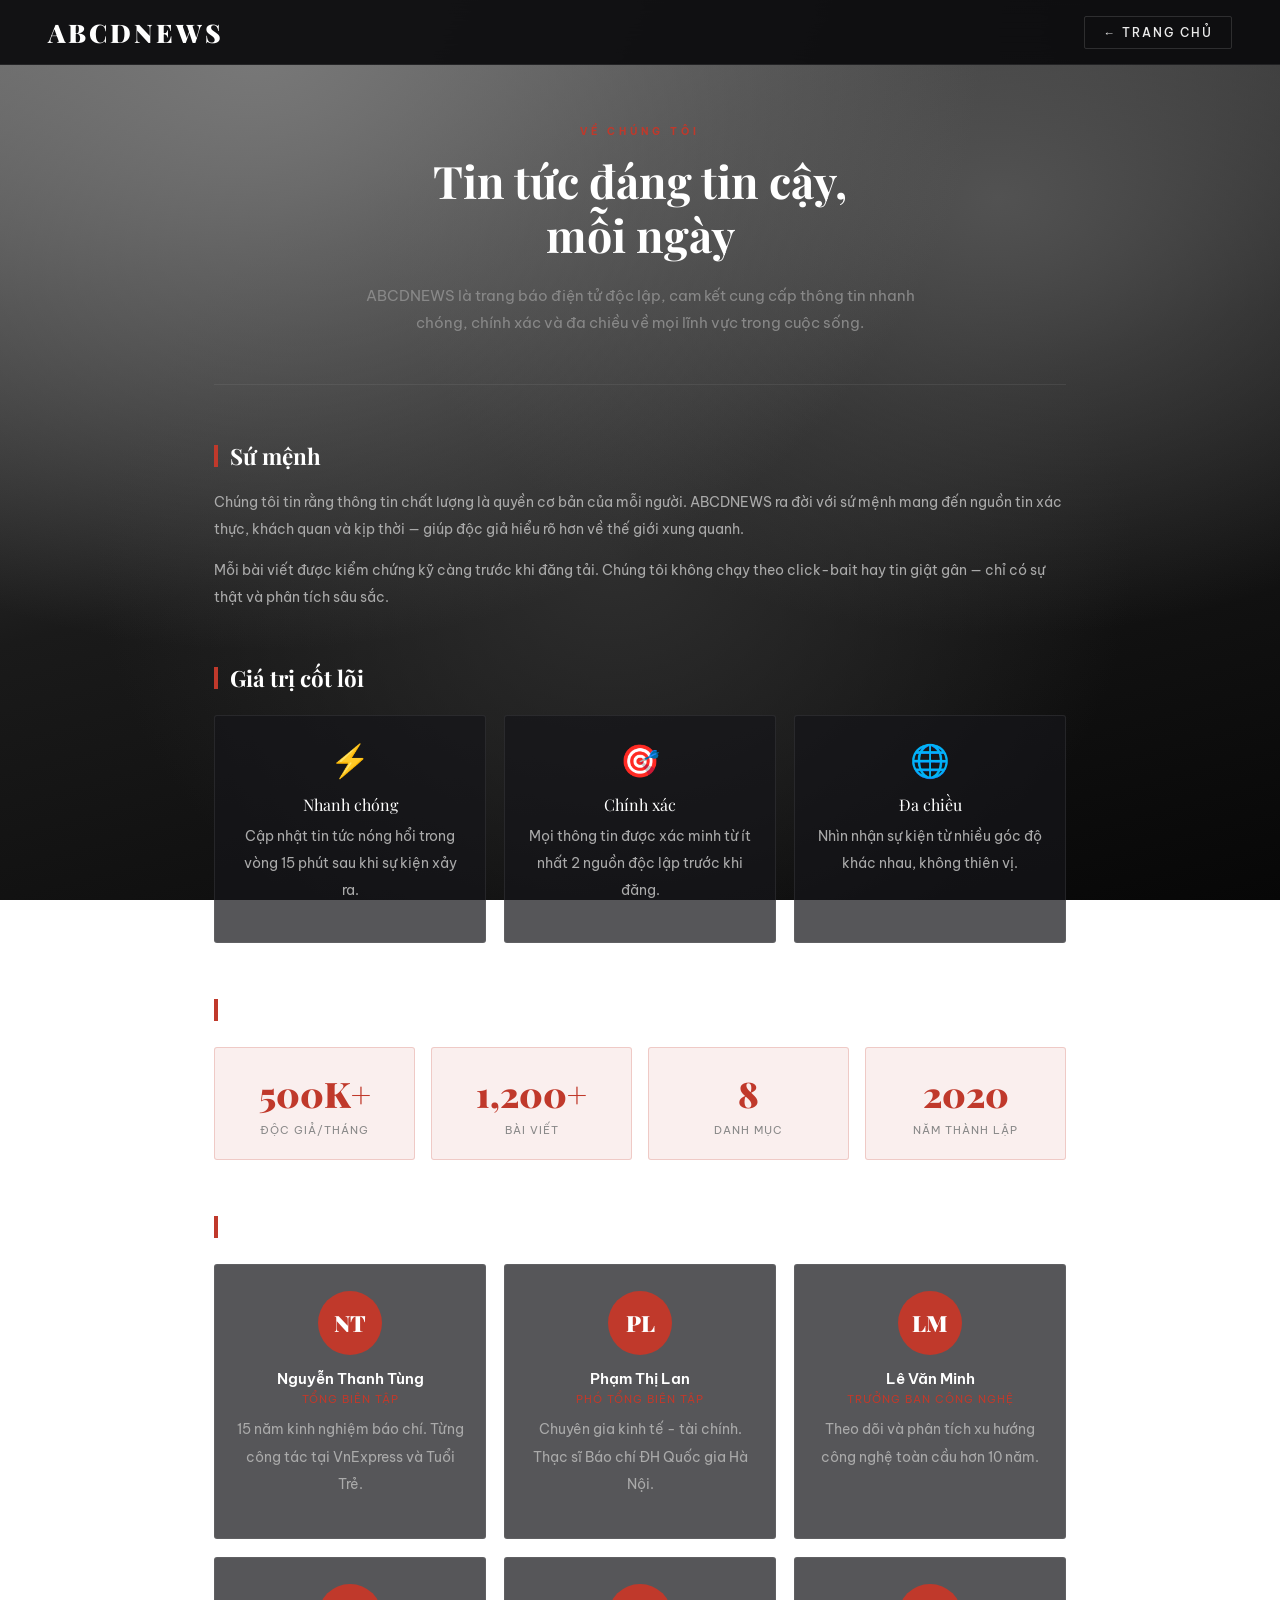
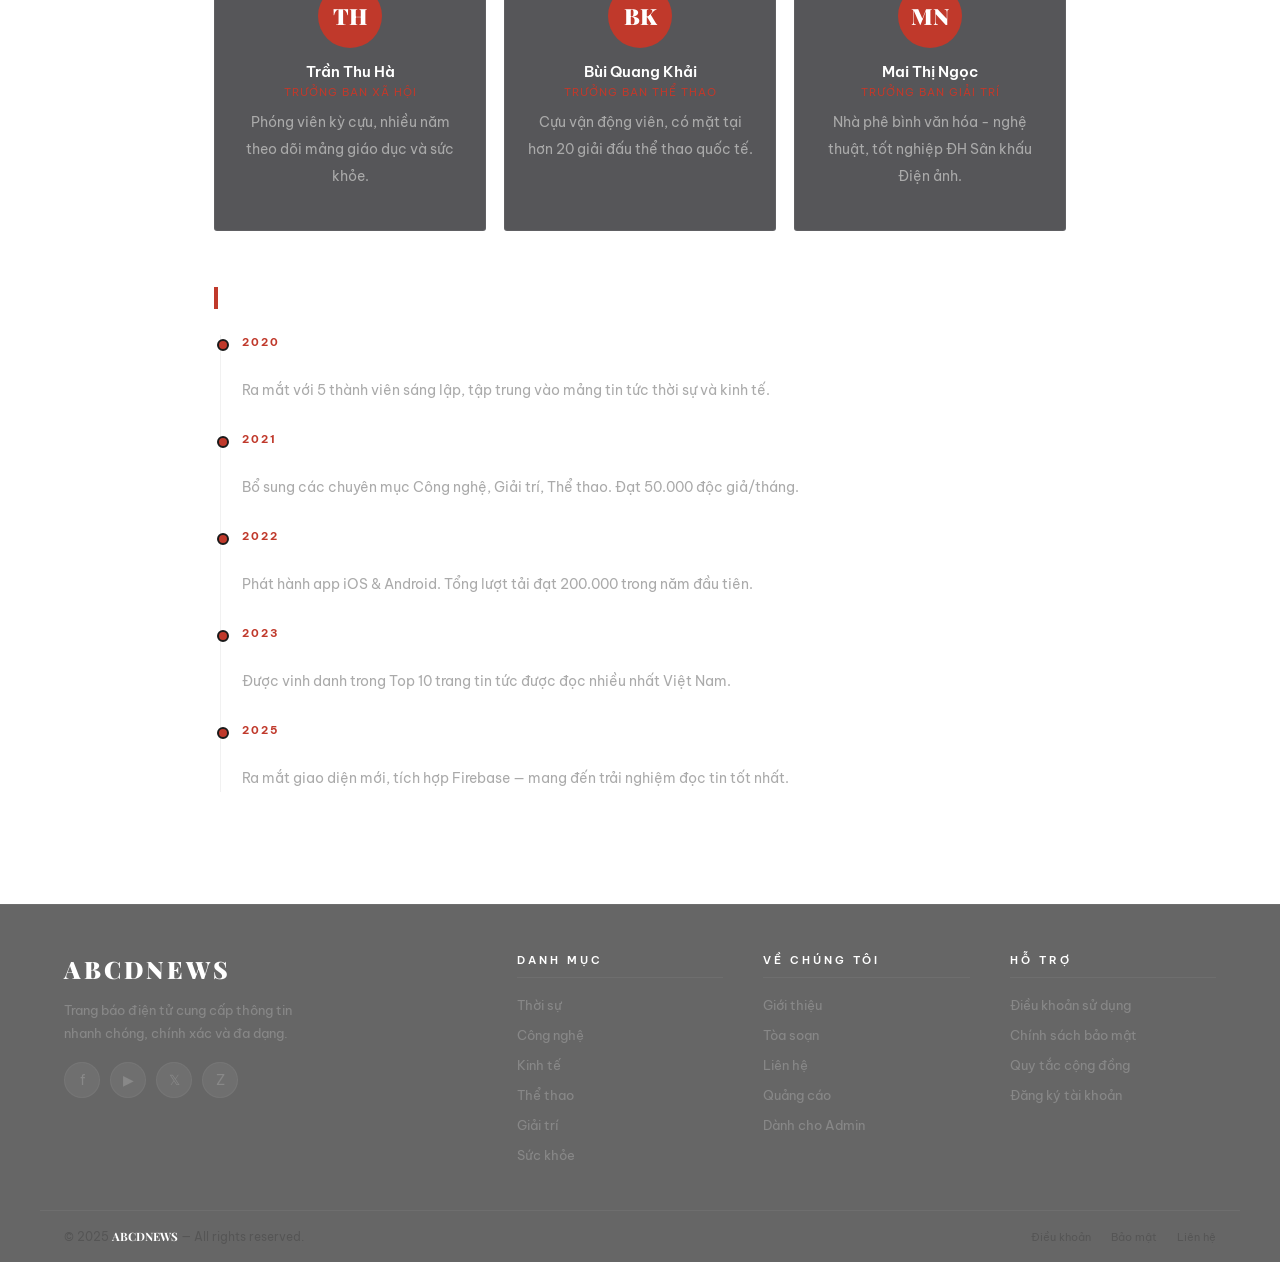
<file: about.html>
<!DOCTYPE html>
<html lang="vi">
<head>
  <meta charset="UTF-8"/>
  <meta name="viewport" content="width=device-width, initial-scale=1.0"/>
  <title>Giới thiệu — ABCDNEWS</title>
  <link href="https://fonts.googleapis.com/css2?family=Playfair+Display:wght@700;900&family=Be+Vietnam+Pro:wght@300;400;500;600&display=swap" rel="stylesheet"/>
  <link rel="stylesheet" href="./assets/css/pages.css"/>
  <style>
    .values-grid{display:grid;grid-template-columns:repeat(3,1fr);gap:18px;margin-top:22px;}
    .value-card{background:rgba(22,22,26,0.72);border:1px solid rgba(160,160,160,0.13);border-radius:3px;padding:24px 20px;text-align:center;transition:border-color 0.2s,transform 0.2s;}
    .value-card:hover{border-color:rgba(192,57,43,0.35);transform:translateY(-2px);}
    .value-icon{font-size:2rem;margin-bottom:14px;}
    .value-title{font-family:'Playfair Display',serif;font-size:1rem;color:#fff;margin-bottom:8px;}
    .value-desc{font-size:0.80rem;color:#888;line-height:1.72;}
    .stats-grid{display:grid;grid-template-columns:repeat(4,1fr);gap:16px;margin-top:22px;}
    .stat-card{background:rgba(192,57,43,0.08);border:1px solid rgba(192,57,43,0.2);border-radius:3px;padding:22px 16px;text-align:center;}
    .stat-num{font-family:'Playfair Display',serif;font-size:2.2rem;font-weight:900;color:#c0392b;margin-bottom:6px;}
    .stat-label{font-size:0.70rem;color:#888;letter-spacing:1px;text-transform:uppercase;}
    .team-grid{display:grid;grid-template-columns:repeat(3,1fr);gap:18px;margin-top:22px;}
    .team-card{background:rgba(22,22,26,0.72);border:1px solid rgba(160,160,160,0.13);border-radius:3px;padding:26px 20px;text-align:center;transition:border-color 0.2s;}
    .team-card:hover{border-color:rgba(192,57,43,0.3);}
    .team-avatar{width:64px;height:64px;border-radius:50%;background:#c0392b;display:flex;align-items:center;justify-content:center;font-family:'Playfair Display',serif;font-size:1.4rem;font-weight:900;color:#fff;margin:0 auto 14px;}
    .team-name{font-weight:600;color:#fff;margin-bottom:4px;font-size:0.92rem;}
    .team-role{font-size:0.70rem;color:#c0392b;letter-spacing:1px;text-transform:uppercase;margin-bottom:10px;}
    .team-bio{font-size:0.78rem;color:#888;line-height:1.65;}
    .timeline{margin-top:22px;position:relative;padding-left:28px;}
    .timeline::before{content:'';position:absolute;left:6px;top:0;bottom:0;width:1px;background:rgba(160,160,160,0.15);}
    .tl-item{position:relative;margin-bottom:28px;}
    .tl-dot{position:absolute;left:-25px;top:4px;width:12px;height:12px;border-radius:50%;background:#c0392b;border:2px solid #1a1a1a;}
    .tl-year{font-size:0.68rem;letter-spacing:2px;color:#c0392b;font-weight:700;margin-bottom:5px;}
    .tl-title{font-weight:600;color:#fff;font-size:0.92rem;margin-bottom:4px;}
    .tl-desc{font-size:0.82rem;color:#888;line-height:1.6;}
    @media(max-width:768px){
      .values-grid,.team-grid{grid-template-columns:1fr;}
      .stats-grid{grid-template-columns:repeat(2,1fr);}
    }
  </style>
</head>
<body>
<header>
  <div class="header-top">
    <a href="index.html" class="logo">ABCDNEWS</a>
    <button class="btn-home" onclick="location.href='index.html'">← Trang chủ</button>
  </div>
</header>

<div class="page-wrap">
<div class="container">

  <div class="page-hero">
    <div class="page-tag">Về chúng tôi</div>
    <h1 class="page-title">Tin tức đáng tin cậy,<br/>mỗi ngày</h1>
    <p class="page-subtitle">ABCDNEWS là trang báo điện tử độc lập, cam kết cung cấp thông tin nhanh chóng, chính xác và đa chiều về mọi lĩnh vực trong cuộc sống.</p>
  </div>

  <div class="section">
    <h2>Sứ mệnh</h2>
    <p>Chúng tôi tin rằng thông tin chất lượng là quyền cơ bản của mỗi người. ABCDNEWS ra đời với sứ mệnh mang đến nguồn tin xác thực, khách quan và kịp thời — giúp độc giả hiểu rõ hơn về thế giới xung quanh.</p>
    <p>Mỗi bài viết được kiểm chứng kỹ càng trước khi đăng tải. Chúng tôi không chạy theo click-bait hay tin giật gân — chỉ có sự thật và phân tích sâu sắc.</p>
  </div>

  <div class="section">
    <h2>Giá trị cốt lõi</h2>
    <div class="values-grid">
      <div class="value-card">
        <div class="value-icon">⚡</div>
        <div class="value-title">Nhanh chóng</div>
        <p class="value-desc">Cập nhật tin tức nóng hổi trong vòng 15 phút sau khi sự kiện xảy ra.</p>
      </div>
      <div class="value-card">
        <div class="value-icon">🎯</div>
        <div class="value-title">Chính xác</div>
        <p class="value-desc">Mọi thông tin được xác minh từ ít nhất 2 nguồn độc lập trước khi đăng.</p>
      </div>
      <div class="value-card">
        <div class="value-icon">🌐</div>
        <div class="value-title">Đa chiều</div>
        <p class="value-desc">Nhìn nhận sự kiện từ nhiều góc độ khác nhau, không thiên vị.</p>
      </div>
    </div>
  </div>

  <div class="section">
    <h2>Con số nổi bật</h2>
    <div class="stats-grid">
      <div class="stat-card"><div class="stat-num">500K+</div><div class="stat-label">Độc giả/tháng</div></div>
      <div class="stat-card"><div class="stat-num">1,200+</div><div class="stat-label">Bài viết</div></div>
      <div class="stat-card"><div class="stat-num">8</div><div class="stat-label">Danh mục</div></div>
      <div class="stat-card"><div class="stat-num">2020</div><div class="stat-label">Năm thành lập</div></div>
    </div>
  </div>

  <div class="section" id="toasoang">
    <h2>Đội ngũ biên tập</h2>
    <div class="team-grid">
      <div class="team-card">
        <div class="team-avatar">NT</div>
        <div class="team-name">Nguyễn Thanh Tùng</div>
        <div class="team-role">Tổng Biên tập</div>
        <p class="team-bio">15 năm kinh nghiệm báo chí. Từng công tác tại VnExpress và Tuổi Trẻ.</p>
      </div>
      <div class="team-card">
        <div class="team-avatar">PL</div>
        <div class="team-name">Phạm Thị Lan</div>
        <div class="team-role">Phó Tổng Biên tập</div>
        <p class="team-bio">Chuyên gia kinh tế - tài chính. Thạc sĩ Báo chí ĐH Quốc gia Hà Nội.</p>
      </div>
      <div class="team-card">
        <div class="team-avatar">LM</div>
        <div class="team-name">Lê Văn Minh</div>
        <div class="team-role">Trưởng ban Công nghệ</div>
        <p class="team-bio">Theo dõi và phân tích xu hướng công nghệ toàn cầu hơn 10 năm.</p>
      </div>
      <div class="team-card">
        <div class="team-avatar">TH</div>
        <div class="team-name">Trần Thu Hà</div>
        <div class="team-role">Trưởng ban Xã hội</div>
        <p class="team-bio">Phóng viên kỳ cựu, nhiều năm theo dõi mảng giáo dục và sức khỏe.</p>
      </div>
      <div class="team-card">
        <div class="team-avatar">BK</div>
        <div class="team-name">Bùi Quang Khải</div>
        <div class="team-role">Trưởng ban Thể thao</div>
        <p class="team-bio">Cựu vận động viên, có mặt tại hơn 20 giải đấu thể thao quốc tế.</p>
      </div>
      <div class="team-card">
        <div class="team-avatar">MN</div>
        <div class="team-name">Mai Thị Ngọc</div>
        <div class="team-role">Trưởng ban Giải trí</div>
        <p class="team-bio">Nhà phê bình văn hóa - nghệ thuật, tốt nghiệp ĐH Sân khấu Điện ảnh.</p>
      </div>
    </div>
  </div>

  <div class="section">
    <h2>Lịch sử phát triển</h2>
    <div class="timeline">
      <div class="tl-item"><div class="tl-dot"></div><div class="tl-year">2020</div><div class="tl-title">Thành lập ABCDNEWS</div><p class="tl-desc">Ra mắt với 5 thành viên sáng lập, tập trung vào mảng tin tức thời sự và kinh tế.</p></div>
      <div class="tl-item"><div class="tl-dot"></div><div class="tl-year">2021</div><div class="tl-title">Mở rộng danh mục</div><p class="tl-desc">Bổ sung các chuyên mục Công nghệ, Giải trí, Thể thao. Đạt 50.000 độc giả/tháng.</p></div>
      <div class="tl-item"><div class="tl-dot"></div><div class="tl-year">2022</div><div class="tl-title">Ra mắt ứng dụng di động</div><p class="tl-desc">Phát hành app iOS & Android. Tổng lượt tải đạt 200.000 trong năm đầu tiên.</p></div>
      <div class="tl-item"><div class="tl-dot"></div><div class="tl-year">2023</div><div class="tl-title">Top 10 báo điện tử Việt Nam</div><p class="tl-desc">Được vinh danh trong Top 10 trang tin tức được đọc nhiều nhất Việt Nam.</p></div>
      <div class="tl-item"><div class="tl-dot"></div><div class="tl-year">2025</div><div class="tl-title">Nền tảng mới hoàn toàn</div><p class="tl-desc">Ra mắt giao diện mới, tích hợp Firebase — mang đến trải nghiệm đọc tin tốt nhất.</p></div>
    </div>
  </div>

</div>
</div>

<footer>
  <div class="footer-top">
    <div class="footer-brand">
      <span class="footer-logo">ABCDNEWS</span>
      <p>Trang báo điện tử cung cấp thông tin nhanh chóng, chính xác và đa dạng.</p>
      <div class="footer-socials">
        <a class="social-btn">f</a><a class="social-btn">▶</a>
        <a class="social-btn">𝕏</a><a class="social-btn">Z</a>
      </div>
    </div>
    <div class="footer-col"><h4>Danh mục</h4><ul>
      <li><a href="index.html">Thời sự</a></li><li><a href="index.html">Công nghệ</a></li>
      <li><a href="index.html">Kinh tế</a></li><li><a href="index.html">Thể thao</a></li>
      <li><a href="index.html">Giải trí</a></li><li><a href="index.html">Sức khỏe</a></li>
    </ul></div>
    <div class="footer-col"><h4>Về chúng tôi</h4><ul>
      <li><a href="about.html">Giới thiệu</a></li>
      <li><a href="about.html#toasoang">Tòa soạn</a></li>
      <li><a href="contact.html">Liên hệ</a></li>
      <li><a href="contact.html#ads">Quảng cáo</a></li>
      <li><a href="admin-login.html">Dành cho Admin</a></li>
    </ul></div>
    <div class="footer-col"><h4>Hỗ trợ</h4><ul>
      <li><a href="terms.html">Điều khoản sử dụng</a></li>
      <li><a href="privacy.html">Chính sách bảo mật</a></li>
      <li><a href="terms.html#community">Quy tắc cộng đồng</a></li>
      <li><a href="auth.html">Đăng ký tài khoản</a></li>
    </ul></div>
  </div>
  <div class="footer-bottom">
    <p>© 2025 <strong>ABCDNEWS</strong> — All rights reserved.</p>
    <div class="footer-links">
      <a href="terms.html">Điều khoản</a>
      <a href="privacy.html">Bảo mật</a>
      <a href="contact.html">Liên hệ</a>
    </div>
  </div>
</footer>
</body>
</html>
</file>
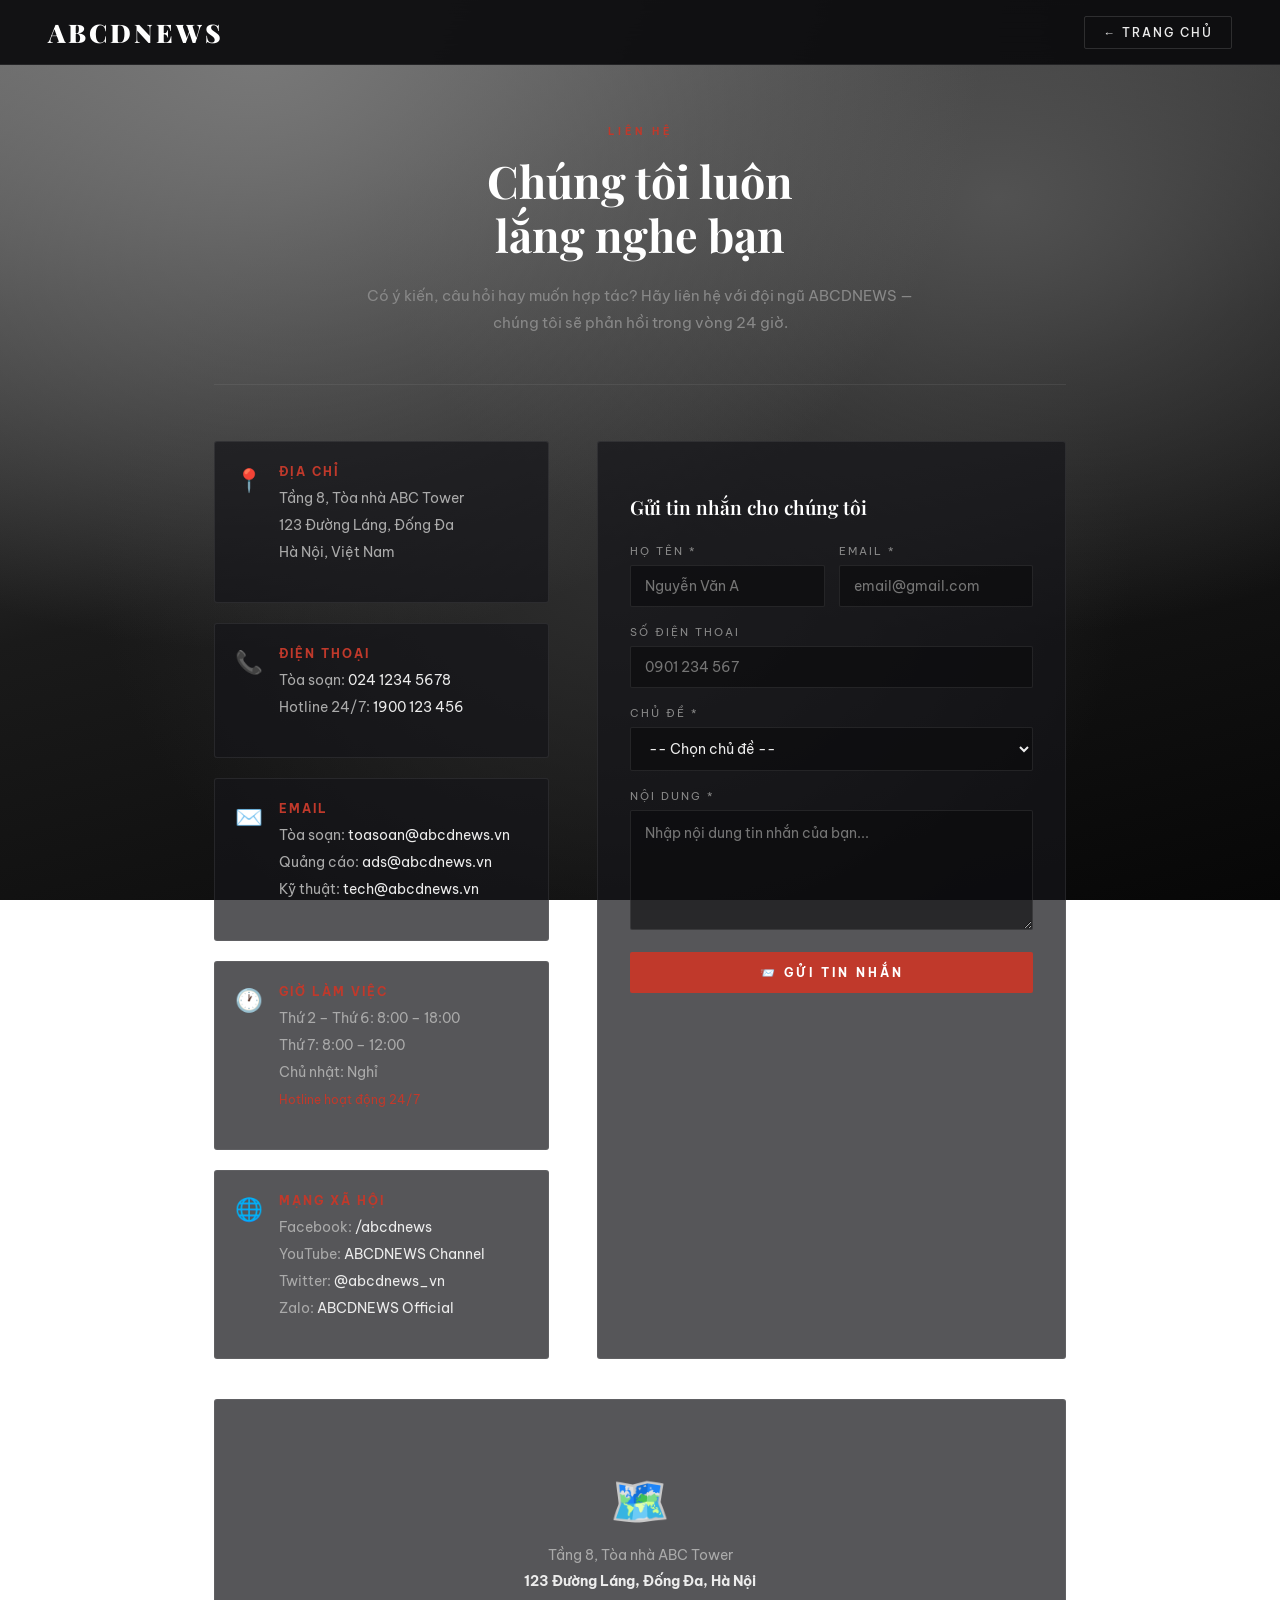
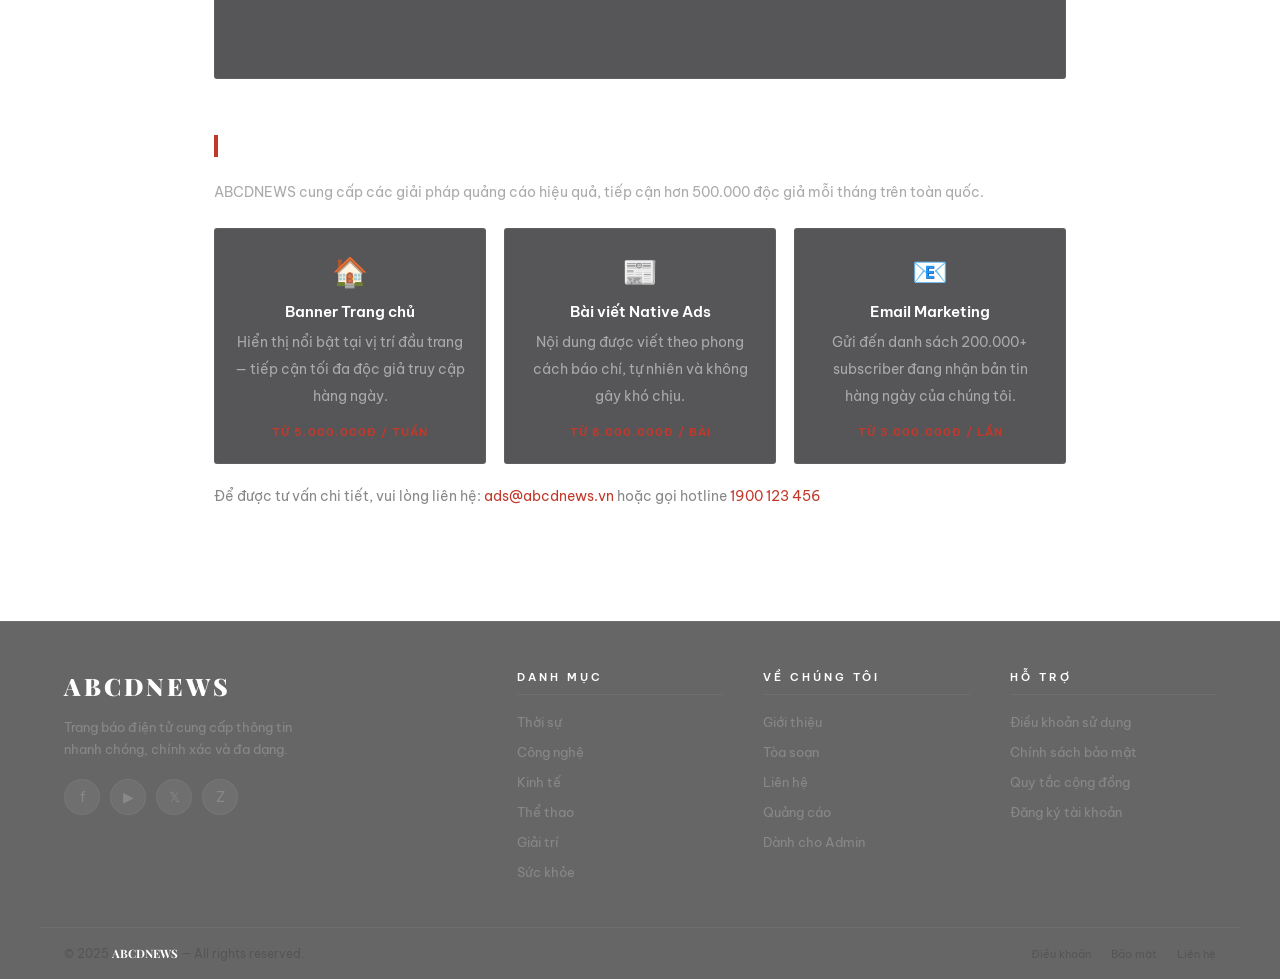
<file: contact.html>
<!DOCTYPE html>
<html lang="vi">
<head>
  <meta charset="UTF-8"/>
  <meta name="viewport" content="width=device-width, initial-scale=1.0"/>
  <title>Liên hệ — ABCDNEWS</title>
  <link href="https://fonts.googleapis.com/css2?family=Playfair+Display:wght@700;900&family=Be+Vietnam+Pro:wght@300;400;500;600&display=swap" rel="stylesheet"/>
  <link rel="stylesheet" href="./assets/css/pages.css"/>
  <style>
    .contact-grid{display:grid;grid-template-columns:1fr 1.4fr;gap:48px;margin-top:0;}
    .contact-info{display:flex;flex-direction:column;gap:20px;}
    .info-card{background:rgba(22,22,26,0.72);border:1px solid rgba(160,160,160,0.13);border-radius:3px;padding:22px 20px;display:flex;gap:16px;align-items:flex-start;transition:border-color 0.2s;}
    .info-card:hover{border-color:rgba(192,57,43,0.3);}
    .info-icon{font-size:1.4rem;flex-shrink:0;margin-top:2px;}
    .info-title{font-size:0.72rem;letter-spacing:2px;text-transform:uppercase;color:#c0392b;font-weight:700;margin-bottom:6px;}
    .info-text{font-size:0.85rem;color:#aaa;line-height:1.7;}
    .info-text a{color:#ececec;transition:color 0.2s;}
    .info-text a:hover{color:#c0392b;}
    .form-card{background:rgba(22,22,26,0.72);border:1px solid rgba(160,160,160,0.13);border-radius:3px;padding:32px;}
    .form-card h3{font-family:'Playfair Display',serif;font-size:1.2rem;color:#fff;margin-bottom:24px;}
    .form-group{margin-bottom:18px;}
    .form-group label{display:block;font-size:0.68rem;letter-spacing:2px;text-transform:uppercase;color:#888;margin-bottom:7px;}
    .form-group input,.form-group select,.form-group textarea{width:100%;background:rgba(10,10,12,0.6);border:1px solid rgba(160,160,160,0.15);border-radius:2px;color:#ececec;font-family:'Be Vietnam Pro',sans-serif;font-size:0.88rem;padding:11px 14px;outline:none;transition:border-color 0.2s;}
    .form-group input:focus,.form-group select:focus,.form-group textarea:focus{border-color:#c0392b;}
    .form-group textarea{resize:vertical;min-height:120px;line-height:1.65;}
    .form-group select option{background:#1c1c20;}
    .form-row{display:grid;grid-template-columns:1fr 1fr;gap:14px;}
    .btn-submit{background:#c0392b;border:none;color:#fff;font-family:'Be Vietnam Pro',sans-serif;font-size:0.75rem;font-weight:700;letter-spacing:3px;text-transform:uppercase;padding:13px 28px;border-radius:2px;cursor:pointer;transition:background 0.2s;width:100%;}
    .btn-submit:hover{background:#a93226;}
    .btn-submit:disabled{opacity:0.5;cursor:not-allowed;}
    .form-success{display:none;background:rgba(39,174,96,0.1);border:1px solid rgba(39,174,96,0.25);border-radius:3px;padding:16px 20px;text-align:center;color:#2ecc71;font-size:0.88rem;margin-top:16px;}
    .map-wrap{background:rgba(22,22,26,0.72);border:1px solid rgba(160,160,160,0.13);border-radius:3px;overflow:hidden;margin-top:40px;height:280px;display:flex;align-items:center;justify-content:center;position:relative;}
    .map-placeholder{text-align:center;color:#666;}
    .map-placeholder .map-icon{font-size:3rem;margin-bottom:12px;}
    .map-placeholder p{font-size:0.85rem;}
    .map-placeholder strong{color:#ececec;}

    /* ADS section */
    .ads-grid{display:grid;grid-template-columns:repeat(3,1fr);gap:18px;margin-top:22px;}
    .ads-card{background:rgba(22,22,26,0.72);border:1px solid rgba(160,160,160,0.13);border-radius:3px;padding:24px 20px;text-align:center;transition:border-color 0.2s;}
    .ads-card:hover{border-color:rgba(192,57,43,0.3);}
    .ads-icon{font-size:1.8rem;margin-bottom:12px;}
    .ads-title{font-weight:600;color:#fff;font-size:0.92rem;margin-bottom:8px;}
    .ads-desc{font-size:0.78rem;color:#888;line-height:1.65;margin-bottom:12px;}
    .ads-price{font-size:0.70rem;letter-spacing:1px;color:#c0392b;font-weight:700;text-transform:uppercase;}

    @media(max-width:768px){
      .contact-grid{grid-template-columns:1fr;}
      .form-row{grid-template-columns:1fr;}
      .ads-grid{grid-template-columns:1fr;}
    }
  </style>
</head>
<body>
<header>
  <div class="header-top">
    <a href="index.html" class="logo">ABCDNEWS</a>
    <button class="btn-home" onclick="location.href='index.html'">← Trang chủ</button>
  </div>
</header>

<div class="page-wrap">
<div class="container">

  <div class="page-hero">
    <div class="page-tag">Liên hệ</div>
    <h1 class="page-title">Chúng tôi luôn<br/>lắng nghe bạn</h1>
    <p class="page-subtitle">Có ý kiến, câu hỏi hay muốn hợp tác? Hãy liên hệ với đội ngũ ABCDNEWS — chúng tôi sẽ phản hồi trong vòng 24 giờ.</p>
  </div>

  <div class="section">
    <div class="contact-grid">
      <!-- Info -->
      <div class="contact-info">
        <div class="info-card">
          <span class="info-icon">📍</span>
          <div>
            <div class="info-title">Địa chỉ</div>
            <p class="info-text">Tầng 8, Tòa nhà ABC Tower<br/>123 Đường Láng, Đống Đa<br/>Hà Nội, Việt Nam</p>
          </div>
        </div>
        <div class="info-card">
          <span class="info-icon">📞</span>
          <div>
            <div class="info-title">Điện thoại</div>
            <p class="info-text">
              Tòa soạn: <a href="tel:02412345678">024 1234 5678</a><br/>
              Hotline 24/7: <a href="tel:1900123456">1900 123 456</a>
            </p>
          </div>
        </div>
        <div class="info-card">
          <span class="info-icon">✉️</span>
          <div>
            <div class="info-title">Email</div>
            <p class="info-text">
              Tòa soạn: <a href="mailto:toasoan@abcdnews.vn">toasoan@abcdnews.vn</a><br/>
              Quảng cáo: <a href="mailto:ads@abcdnews.vn">ads@abcdnews.vn</a><br/>
              Kỹ thuật: <a href="mailto:tech@abcdnews.vn">tech@abcdnews.vn</a>
            </p>
          </div>
        </div>
        <div class="info-card">
          <span class="info-icon">🕐</span>
          <div>
            <div class="info-title">Giờ làm việc</div>
            <p class="info-text">
              Thứ 2 – Thứ 6: 8:00 – 18:00<br/>
              Thứ 7: 8:00 – 12:00<br/>
              Chủ nhật: Nghỉ<br/>
              <span style="color:#c0392b;font-size:0.78rem;">Hotline hoạt động 24/7</span>
            </p>
          </div>
        </div>
        <div class="info-card">
          <span class="info-icon">🌐</span>
          <div>
            <div class="info-title">Mạng xã hội</div>
            <p class="info-text">
              Facebook: <a href="#">/abcdnews</a><br/>
              YouTube: <a href="#">ABCDNEWS Channel</a><br/>
              Twitter: <a href="#">@abcdnews_vn</a><br/>
              Zalo: <a href="#">ABCDNEWS Official</a>
            </p>
          </div>
        </div>
      </div>

      <!-- Form -->
      <div class="form-card">
        <h3>Gửi tin nhắn cho chúng tôi</h3>
        <div class="form-row">
          <div class="form-group">
            <label>Họ tên *</label>
            <input type="text" id="f-name" placeholder="Nguyễn Văn A"/>
          </div>
          <div class="form-group">
            <label>Email *</label>
            <input type="email" id="f-email" placeholder="email@gmail.com"/>
          </div>
        </div>
        <div class="form-group">
          <label>Số điện thoại</label>
          <input type="tel" id="f-phone" placeholder="0901 234 567"/>
        </div>
        <div class="form-group">
          <label>Chủ đề *</label>
          <select id="f-topic">
            <option value="">-- Chọn chủ đề --</option>
            <option>Góp ý bài viết</option>
            <option>Báo lỗi website</option>
            <option>Hợp tác nội dung</option>
            <option>Quảng cáo</option>
            <option>Tuyển dụng</option>
            <option>Khác</option>
          </select>
        </div>
        <div class="form-group">
          <label>Nội dung *</label>
          <textarea id="f-message" placeholder="Nhập nội dung tin nhắn của bạn..."></textarea>
        </div>
        <button class="btn-submit" id="btn-send" onclick="sendContact()">📨 Gửi tin nhắn</button>
        <div class="form-success" id="form-success">
          ✓ Cảm ơn bạn đã liên hệ! Chúng tôi sẽ phản hồi trong vòng 24 giờ.
        </div>
      </div>
    </div>

    <!-- Map -->
    <div class="map-wrap">
      <div class="map-placeholder">
        <div class="map-icon">🗺️</div>
        <p>Tầng 8, Tòa nhà ABC Tower<br/><strong>123 Đường Láng, Đống Đa, Hà Nội</strong></p>
      </div>
    </div>
  </div>

  <div class="section" id="ads">
    <h2>Hợp tác quảng cáo</h2>
    <p>ABCDNEWS cung cấp các giải pháp quảng cáo hiệu quả, tiếp cận hơn 500.000 độc giả mỗi tháng trên toàn quốc.</p>
    <div class="ads-grid">
      <div class="ads-card">
        <div class="ads-icon">🏠</div>
        <div class="ads-title">Banner Trang chủ</div>
        <p class="ads-desc">Hiển thị nổi bật tại vị trí đầu trang — tiếp cận tối đa độc giả truy cập hàng ngày.</p>
        <div class="ads-price">Từ 5.000.000đ / tuần</div>
      </div>
      <div class="ads-card">
        <div class="ads-icon">📰</div>
        <div class="ads-title">Bài viết Native Ads</div>
        <p class="ads-desc">Nội dung được viết theo phong cách báo chí, tự nhiên và không gây khó chịu.</p>
        <div class="ads-price">Từ 8.000.000đ / bài</div>
      </div>
      <div class="ads-card">
        <div class="ads-icon">📧</div>
        <div class="ads-title">Email Marketing</div>
        <p class="ads-desc">Gửi đến danh sách 200.000+ subscriber đang nhận bản tin hàng ngày của chúng tôi.</p>
        <div class="ads-price">Từ 3.000.000đ / lần</div>
      </div>
    </div>
    <p style="margin-top:20px;font-size:0.85rem;color:#888;">Để được tư vấn chi tiết, vui lòng liên hệ: <a href="mailto:ads@abcdnews.vn" style="color:#c0392b;">ads@abcdnews.vn</a> hoặc gọi hotline <a href="tel:1900123456" style="color:#c0392b;">1900 123 456</a></p>
  </div>

</div>
</div>

<footer>
  <div class="footer-top">
    <div class="footer-brand">
      <span class="footer-logo">ABCDNEWS</span>
      <p>Trang báo điện tử cung cấp thông tin nhanh chóng, chính xác và đa dạng.</p>
      <div class="footer-socials">
        <a class="social-btn">f</a><a class="social-btn">▶</a>
        <a class="social-btn">𝕏</a><a class="social-btn">Z</a>
      </div>
    </div>
    <div class="footer-col"><h4>Danh mục</h4><ul>
      <li><a href="index.html">Thời sự</a></li><li><a href="index.html">Công nghệ</a></li>
      <li><a href="index.html">Kinh tế</a></li><li><a href="index.html">Thể thao</a></li>
      <li><a href="index.html">Giải trí</a></li><li><a href="index.html">Sức khỏe</a></li>
    </ul></div>
    <div class="footer-col"><h4>Về chúng tôi</h4><ul>
      <li><a href="about.html">Giới thiệu</a></li>
      <li><a href="about.html#toasoang">Tòa soạn</a></li>
      <li><a href="contact.html">Liên hệ</a></li>
      <li><a href="contact.html#ads">Quảng cáo</a></li>
      <li><a href="admin-login.html">Dành cho Admin</a></li>
    </ul></div>
    <div class="footer-col"><h4>Hỗ trợ</h4><ul>
      <li><a href="terms.html">Điều khoản sử dụng</a></li>
      <li><a href="privacy.html">Chính sách bảo mật</a></li>
      <li><a href="terms.html#community">Quy tắc cộng đồng</a></li>
      <li><a href="auth.html">Đăng ký tài khoản</a></li>
    </ul></div>
  </div>
  <div class="footer-bottom">
    <p>© 2025 <strong>ABCDNEWS</strong> — All rights reserved.</p>
    <div class="footer-links">
      <a href="terms.html">Điều khoản</a>
      <a href="privacy.html">Bảo mật</a>
      <a href="contact.html">Liên hệ</a>
    </div>
  </div>
</footer>

<script>
  function sendContact() {
    const name    = document.getElementById('f-name').value.trim();
    const email   = document.getElementById('f-email').value.trim();
    const topic   = document.getElementById('f-topic').value;
    const message = document.getElementById('f-message').value.trim();
    if (!name || !email || !topic || !message) {
      alert('Vui lòng điền đầy đủ các trường bắt buộc (*)');
      return;
    }
    const btn = document.getElementById('btn-send');
    btn.disabled = true;
    btn.textContent = '⏳ Đang gửi...';
    setTimeout(() => {
      btn.style.display = 'none';
      document.getElementById('form-success').style.display = 'block';
      // Reset form
      ['f-name','f-email','f-phone','f-message'].forEach(id => document.getElementById(id).value='');
      document.getElementById('f-topic').value='';
    }, 1200);
  }
</script>
</body>
</html>
</file>
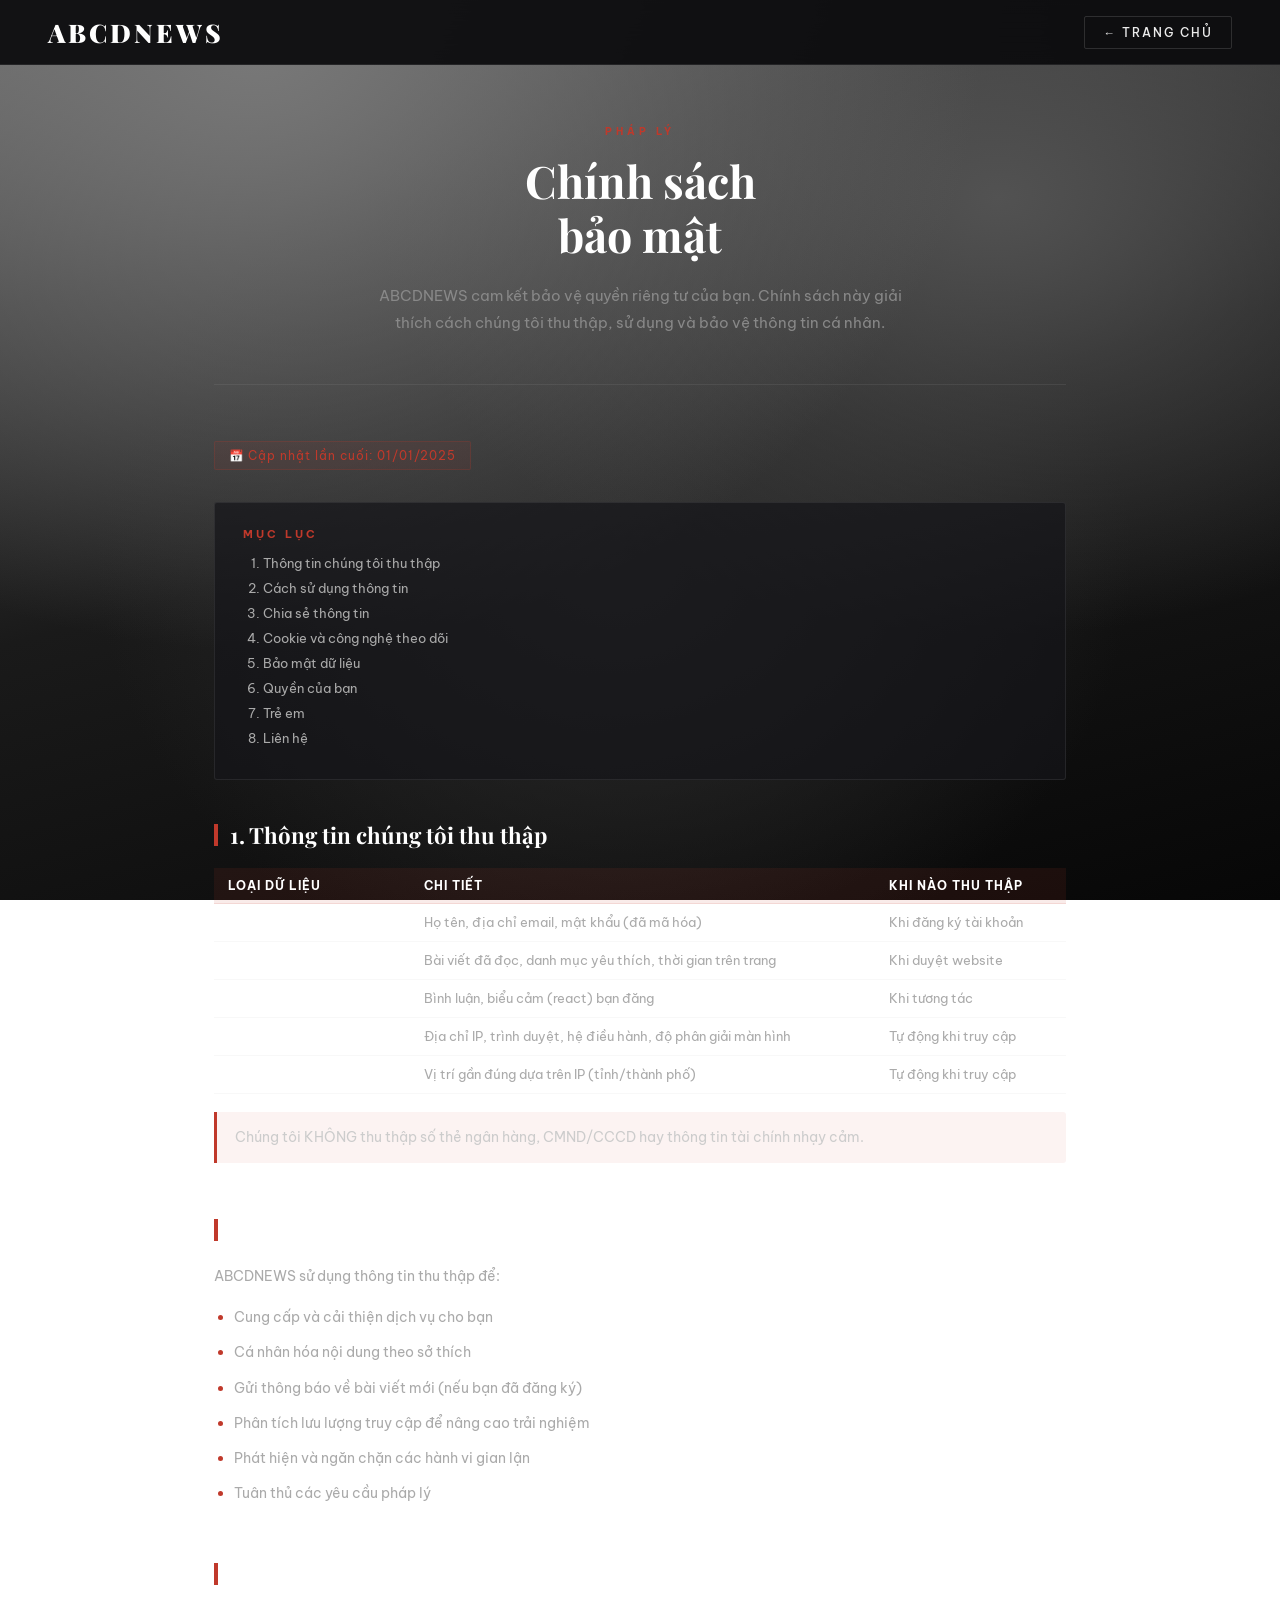
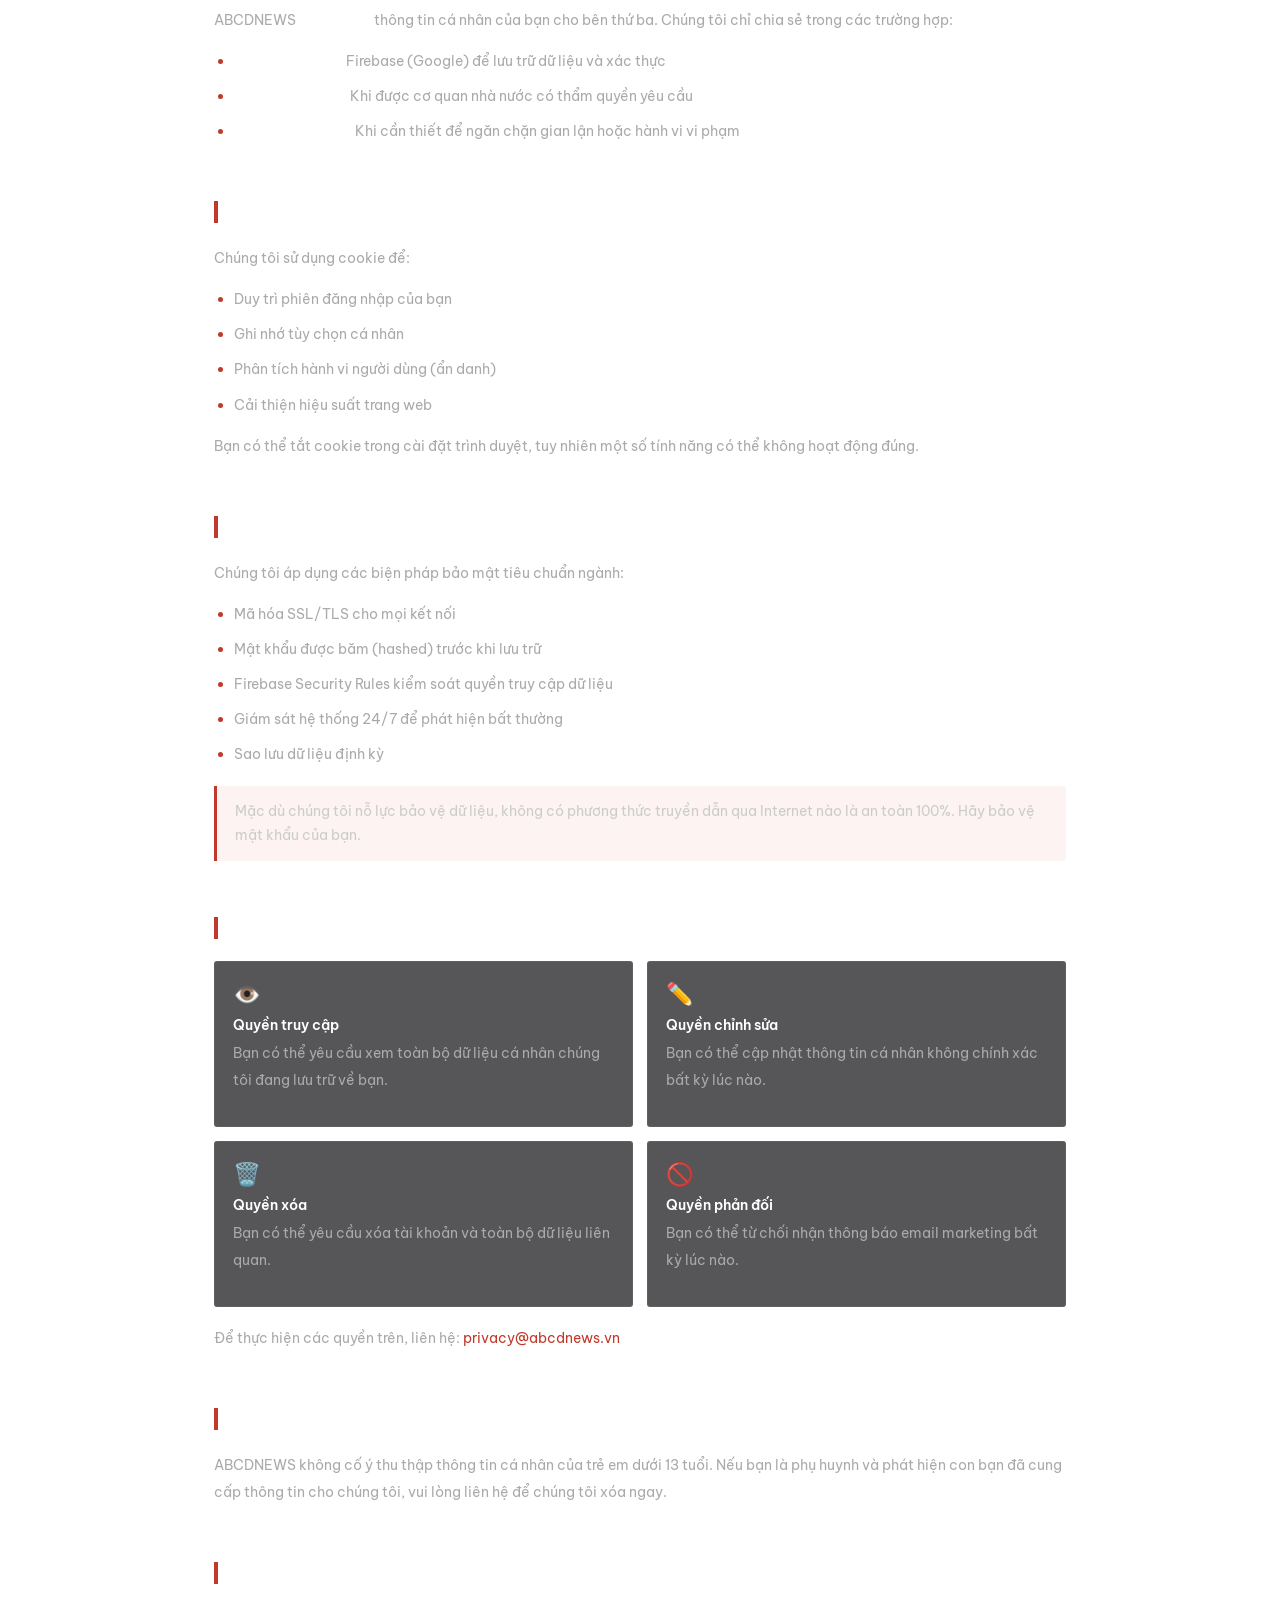
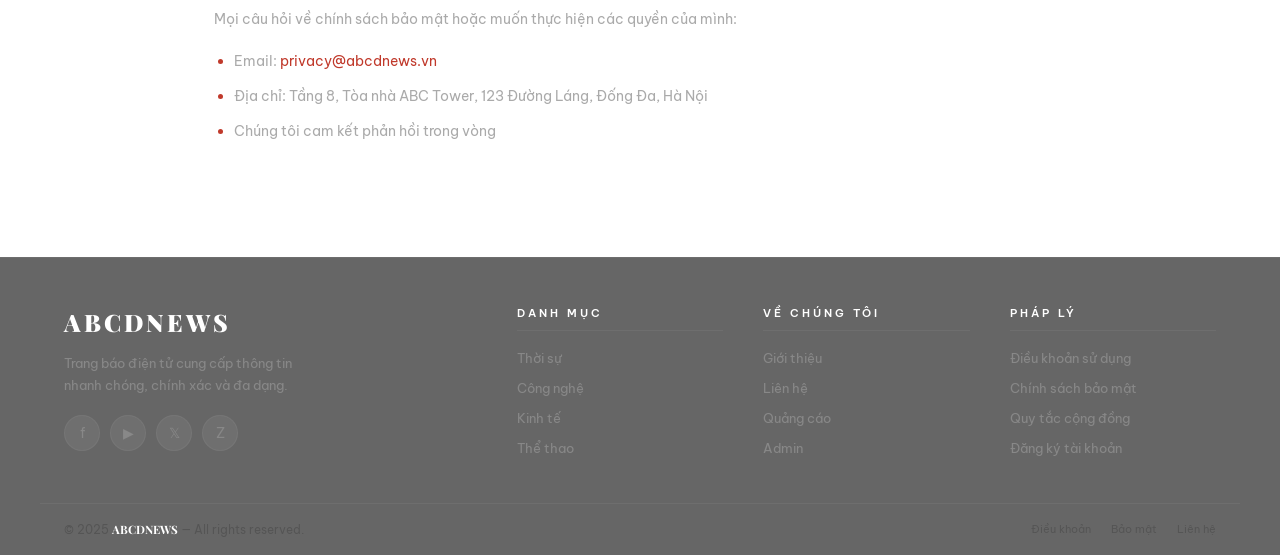
<file: privacy.html>
<!DOCTYPE html>
<html lang="vi">
<head>
  <meta charset="UTF-8"/>
  <meta name="viewport" content="width=device-width, initial-scale=1.0"/>
  <title>Chính sách bảo mật — ABCDNEWS</title>
  <link href="https://fonts.googleapis.com/css2?family=Playfair+Display:wght@700;900&family=Be+Vietnam+Pro:wght@300;400;500;600&display=swap" rel="stylesheet"/>
  <link rel="stylesheet" href="./assets/css/pages.css"/>
  <style>
    .toc{background:rgba(22,22,26,0.72);border:1px solid rgba(160,160,160,0.13);border-radius:3px;padding:24px 28px;margin-bottom:40px;}
    .toc h3{font-size:0.70rem;letter-spacing:3px;text-transform:uppercase;color:#c0392b;margin-bottom:14px;}
    .toc ol{padding-left:20px;}
    .toc ol li{font-size:0.84rem;color:#aaa;margin-bottom:8px;}
    .toc ol li a{color:#aaa;transition:color 0.2s;}
    .toc ol li a:hover{color:#c0392b;}
    .update-badge{display:inline-flex;align-items:center;gap:8px;background:rgba(192,57,43,0.08);border:1px solid rgba(192,57,43,0.2);border-radius:2px;padding:6px 14px;font-size:0.72rem;color:#c0392b;letter-spacing:1px;margin-bottom:32px;}
    .highlight-box{background:rgba(192,57,43,0.06);border-left:3px solid #c0392b;border-radius:0 3px 3px 0;padding:14px 18px;margin:18px 0;font-size:0.86rem;color:#ccc;line-height:1.7;}
    .data-table{width:100%;border-collapse:collapse;margin-top:16px;}
    .data-table th{background:rgba(192,57,43,0.1);color:#fff;font-size:0.75rem;letter-spacing:1px;text-transform:uppercase;padding:10px 14px;text-align:left;border-bottom:1px solid rgba(192,57,43,0.2);}
    .data-table td{padding:10px 14px;font-size:0.84rem;color:#aaa;border-bottom:1px solid rgba(160,160,160,0.08);vertical-align:top;}
    .data-table tr:hover td{background:rgba(255,255,255,0.02);}
    .rights-grid{display:grid;grid-template-columns:repeat(2,1fr);gap:14px;margin-top:18px;}
    .right-item{background:rgba(22,22,26,0.72);border:1px solid rgba(160,160,160,0.13);border-radius:3px;padding:18px;}
    .right-icon{font-size:1.4rem;margin-bottom:8px;}
    .right-title{font-weight:600;color:#fff;font-size:0.88rem;margin-bottom:6px;}
    .right-desc{font-size:0.80rem;color:#888;line-height:1.65;}
    @media(max-width:600px){.rights-grid{grid-template-columns:1fr;}}
  </style>
</head>
<body>
<header>
  <div class="header-top">
    <a href="index.html" class="logo">ABCDNEWS</a>
    <button class="btn-home" onclick="location.href='index.html'">← Trang chủ</button>
  </div>
</header>

<div class="page-wrap">
<div class="container">

  <div class="page-hero">
    <div class="page-tag">Pháp lý</div>
    <h1 class="page-title">Chính sách<br/>bảo mật</h1>
    <p class="page-subtitle">ABCDNEWS cam kết bảo vệ quyền riêng tư của bạn. Chính sách này giải thích cách chúng tôi thu thập, sử dụng và bảo vệ thông tin cá nhân.</p>
  </div>

  <div class="update-badge">📅 Cập nhật lần cuối: 01/01/2025</div>

  <div class="toc">
    <h3>Mục lục</h3>
    <ol>
      <li><a href="#collect">Thông tin chúng tôi thu thập</a></li>
      <li><a href="#use">Cách sử dụng thông tin</a></li>
      <li><a href="#share">Chia sẻ thông tin</a></li>
      <li><a href="#cookie">Cookie và công nghệ theo dõi</a></li>
      <li><a href="#security">Bảo mật dữ liệu</a></li>
      <li><a href="#rights">Quyền của bạn</a></li>
      <li><a href="#children">Trẻ em</a></li>
      <li><a href="#contact">Liên hệ</a></li>
    </ol>
  </div>

  <div class="section" id="collect">
    <h2>1. Thông tin chúng tôi thu thập</h2>
    <table class="data-table">
      <tr><th>Loại dữ liệu</th><th>Chi tiết</th><th>Khi nào thu thập</th></tr>
      <tr><td><strong style="color:#fff;">Thông tin tài khoản</strong></td><td>Họ tên, địa chỉ email, mật khẩu (đã mã hóa)</td><td>Khi đăng ký tài khoản</td></tr>
      <tr><td><strong style="color:#fff;">Dữ liệu sử dụng</strong></td><td>Bài viết đã đọc, danh mục yêu thích, thời gian trên trang</td><td>Khi duyệt website</td></tr>
      <tr><td><strong style="color:#fff;">Nội dung người dùng</strong></td><td>Bình luận, biểu cảm (react) bạn đăng</td><td>Khi tương tác</td></tr>
      <tr><td><strong style="color:#fff;">Thông tin thiết bị</strong></td><td>Địa chỉ IP, trình duyệt, hệ điều hành, độ phân giải màn hình</td><td>Tự động khi truy cập</td></tr>
      <tr><td><strong style="color:#fff;">Dữ liệu vị trí</strong></td><td>Vị trí gần đúng dựa trên IP (tỉnh/thành phố)</td><td>Tự động khi truy cập</td></tr>
    </table>
    <div class="highlight-box">Chúng tôi KHÔNG thu thập số thẻ ngân hàng, CMND/CCCD hay thông tin tài chính nhạy cảm.</div>
  </div>

  <div class="section" id="use">
    <h2>2. Cách sử dụng thông tin</h2>
    <p>ABCDNEWS sử dụng thông tin thu thập để:</p>
    <ul>
      <li>Cung cấp và cải thiện dịch vụ cho bạn</li>
      <li>Cá nhân hóa nội dung theo sở thích</li>
      <li>Gửi thông báo về bài viết mới (nếu bạn đã đăng ký)</li>
      <li>Phân tích lưu lượng truy cập để nâng cao trải nghiệm</li>
      <li>Phát hiện và ngăn chặn các hành vi gian lận</li>
      <li>Tuân thủ các yêu cầu pháp lý</li>
    </ul>
  </div>

  <div class="section" id="share">
    <h2>3. Chia sẻ thông tin</h2>
    <p>ABCDNEWS <strong style="color:#fff;">không bán</strong> thông tin cá nhân của bạn cho bên thứ ba. Chúng tôi chỉ chia sẻ trong các trường hợp:</p>
    <ul>
      <li><strong style="color:#fff;">Đối tác dịch vụ:</strong> Firebase (Google) để lưu trữ dữ liệu và xác thực</li>
      <li><strong style="color:#fff;">Yêu cầu pháp lý:</strong> Khi được cơ quan nhà nước có thẩm quyền yêu cầu</li>
      <li><strong style="color:#fff;">Bảo vệ quyền lợi:</strong> Khi cần thiết để ngăn chặn gian lận hoặc hành vi vi phạm</li>
    </ul>
  </div>

  <div class="section" id="cookie">
    <h2>4. Cookie và công nghệ theo dõi</h2>
    <p>Chúng tôi sử dụng cookie để:</p>
    <ul>
      <li>Duy trì phiên đăng nhập của bạn</li>
      <li>Ghi nhớ tùy chọn cá nhân</li>
      <li>Phân tích hành vi người dùng (ẩn danh)</li>
      <li>Cải thiện hiệu suất trang web</li>
    </ul>
    <p>Bạn có thể tắt cookie trong cài đặt trình duyệt, tuy nhiên một số tính năng có thể không hoạt động đúng.</p>
  </div>

  <div class="section" id="security">
    <h2>5. Bảo mật dữ liệu</h2>
    <p>Chúng tôi áp dụng các biện pháp bảo mật tiêu chuẩn ngành:</p>
    <ul>
      <li>Mã hóa SSL/TLS cho mọi kết nối</li>
      <li>Mật khẩu được băm (hashed) trước khi lưu trữ</li>
      <li>Firebase Security Rules kiểm soát quyền truy cập dữ liệu</li>
      <li>Giám sát hệ thống 24/7 để phát hiện bất thường</li>
      <li>Sao lưu dữ liệu định kỳ</li>
    </ul>
    <div class="highlight-box">Mặc dù chúng tôi nỗ lực bảo vệ dữ liệu, không có phương thức truyền dẫn qua Internet nào là an toàn 100%. Hãy bảo vệ mật khẩu của bạn.</div>
  </div>

  <div class="section" id="rights">
    <h2>6. Quyền của bạn</h2>
    <div class="rights-grid">
      <div class="right-item">
        <div class="right-icon">👁️</div>
        <div class="right-title">Quyền truy cập</div>
        <p class="right-desc">Bạn có thể yêu cầu xem toàn bộ dữ liệu cá nhân chúng tôi đang lưu trữ về bạn.</p>
      </div>
      <div class="right-item">
        <div class="right-icon">✏️</div>
        <div class="right-title">Quyền chỉnh sửa</div>
        <p class="right-desc">Bạn có thể cập nhật thông tin cá nhân không chính xác bất kỳ lúc nào.</p>
      </div>
      <div class="right-item">
        <div class="right-icon">🗑️</div>
        <div class="right-title">Quyền xóa</div>
        <p class="right-desc">Bạn có thể yêu cầu xóa tài khoản và toàn bộ dữ liệu liên quan.</p>
      </div>
      <div class="right-item">
        <div class="right-icon">🚫</div>
        <div class="right-title">Quyền phản đối</div>
        <p class="right-desc">Bạn có thể từ chối nhận thông báo email marketing bất kỳ lúc nào.</p>
      </div>
    </div>
    <p style="margin-top:18px;">Để thực hiện các quyền trên, liên hệ: <a href="mailto:privacy@abcdnews.vn" style="color:#c0392b;">privacy@abcdnews.vn</a></p>
  </div>

  <div class="section" id="children">
    <h2>7. Trẻ em</h2>
    <p>ABCDNEWS không cố ý thu thập thông tin cá nhân của trẻ em dưới 13 tuổi. Nếu bạn là phụ huynh và phát hiện con bạn đã cung cấp thông tin cho chúng tôi, vui lòng liên hệ để chúng tôi xóa ngay.</p>
  </div>

  <div class="section" id="contact">
    <h2>8. Liên hệ về bảo mật</h2>
    <p>Mọi câu hỏi về chính sách bảo mật hoặc muốn thực hiện các quyền của mình:</p>
    <ul>
      <li>Email: <a href="mailto:privacy@abcdnews.vn" style="color:#c0392b;">privacy@abcdnews.vn</a></li>
      <li>Địa chỉ: Tầng 8, Tòa nhà ABC Tower, 123 Đường Láng, Đống Đa, Hà Nội</li>
      <li>Chúng tôi cam kết phản hồi trong vòng <strong style="color:#fff;">72 giờ</strong></li>
    </ul>
  </div>

</div>
</div>

<footer>
  <div class="footer-top">
    <div class="footer-brand">
      <span class="footer-logo">ABCDNEWS</span>
      <p>Trang báo điện tử cung cấp thông tin nhanh chóng, chính xác và đa dạng.</p>
      <div class="footer-socials">
        <a class="social-btn">f</a><a class="social-btn">▶</a>
        <a class="social-btn">𝕏</a><a class="social-btn">Z</a>
      </div>
    </div>
    <div class="footer-col"><h4>Danh mục</h4><ul>
      <li><a href="index.html">Thời sự</a></li><li><a href="index.html">Công nghệ</a></li>
      <li><a href="index.html">Kinh tế</a></li><li><a href="index.html">Thể thao</a></li>
    </ul></div>
    <div class="footer-col"><h4>Về chúng tôi</h4><ul>
      <li><a href="about.html">Giới thiệu</a></li>
      <li><a href="contact.html">Liên hệ</a></li>
      <li><a href="contact.html#ads">Quảng cáo</a></li>
      <li><a href="admin-login.html">Admin</a></li>
    </ul></div>
    <div class="footer-col"><h4>Pháp lý</h4><ul>
      <li><a href="terms.html">Điều khoản sử dụng</a></li>
      <li><a href="privacy.html">Chính sách bảo mật</a></li>
      <li><a href="terms.html#community">Quy tắc cộng đồng</a></li>
      <li><a href="auth.html">Đăng ký tài khoản</a></li>
    </ul></div>
  </div>
  <div class="footer-bottom">
    <p>© 2025 <strong>ABCDNEWS</strong> — All rights reserved.</p>
    <div class="footer-links">
      <a href="terms.html">Điều khoản</a>
      <a href="privacy.html">Bảo mật</a>
      <a href="contact.html">Liên hệ</a>
    </div>
  </div>
</footer>
</body>
</html>
</file>
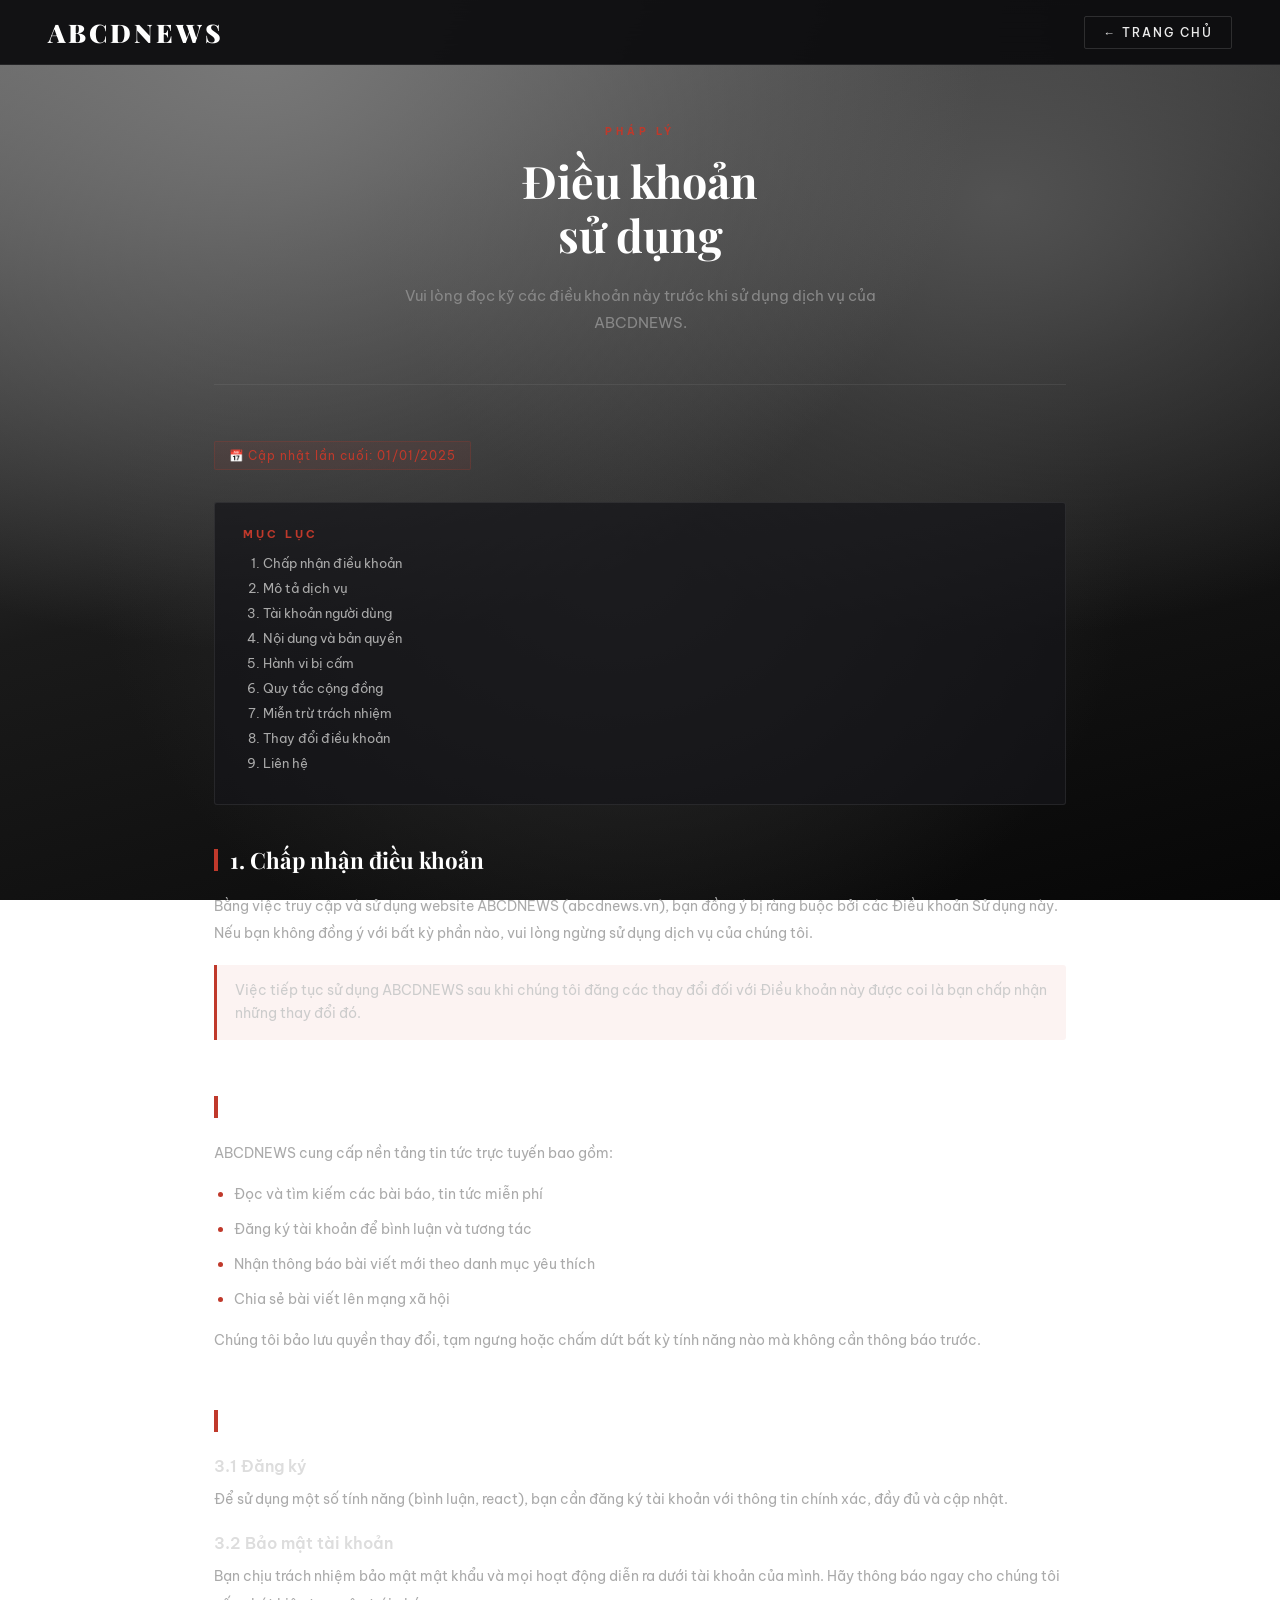
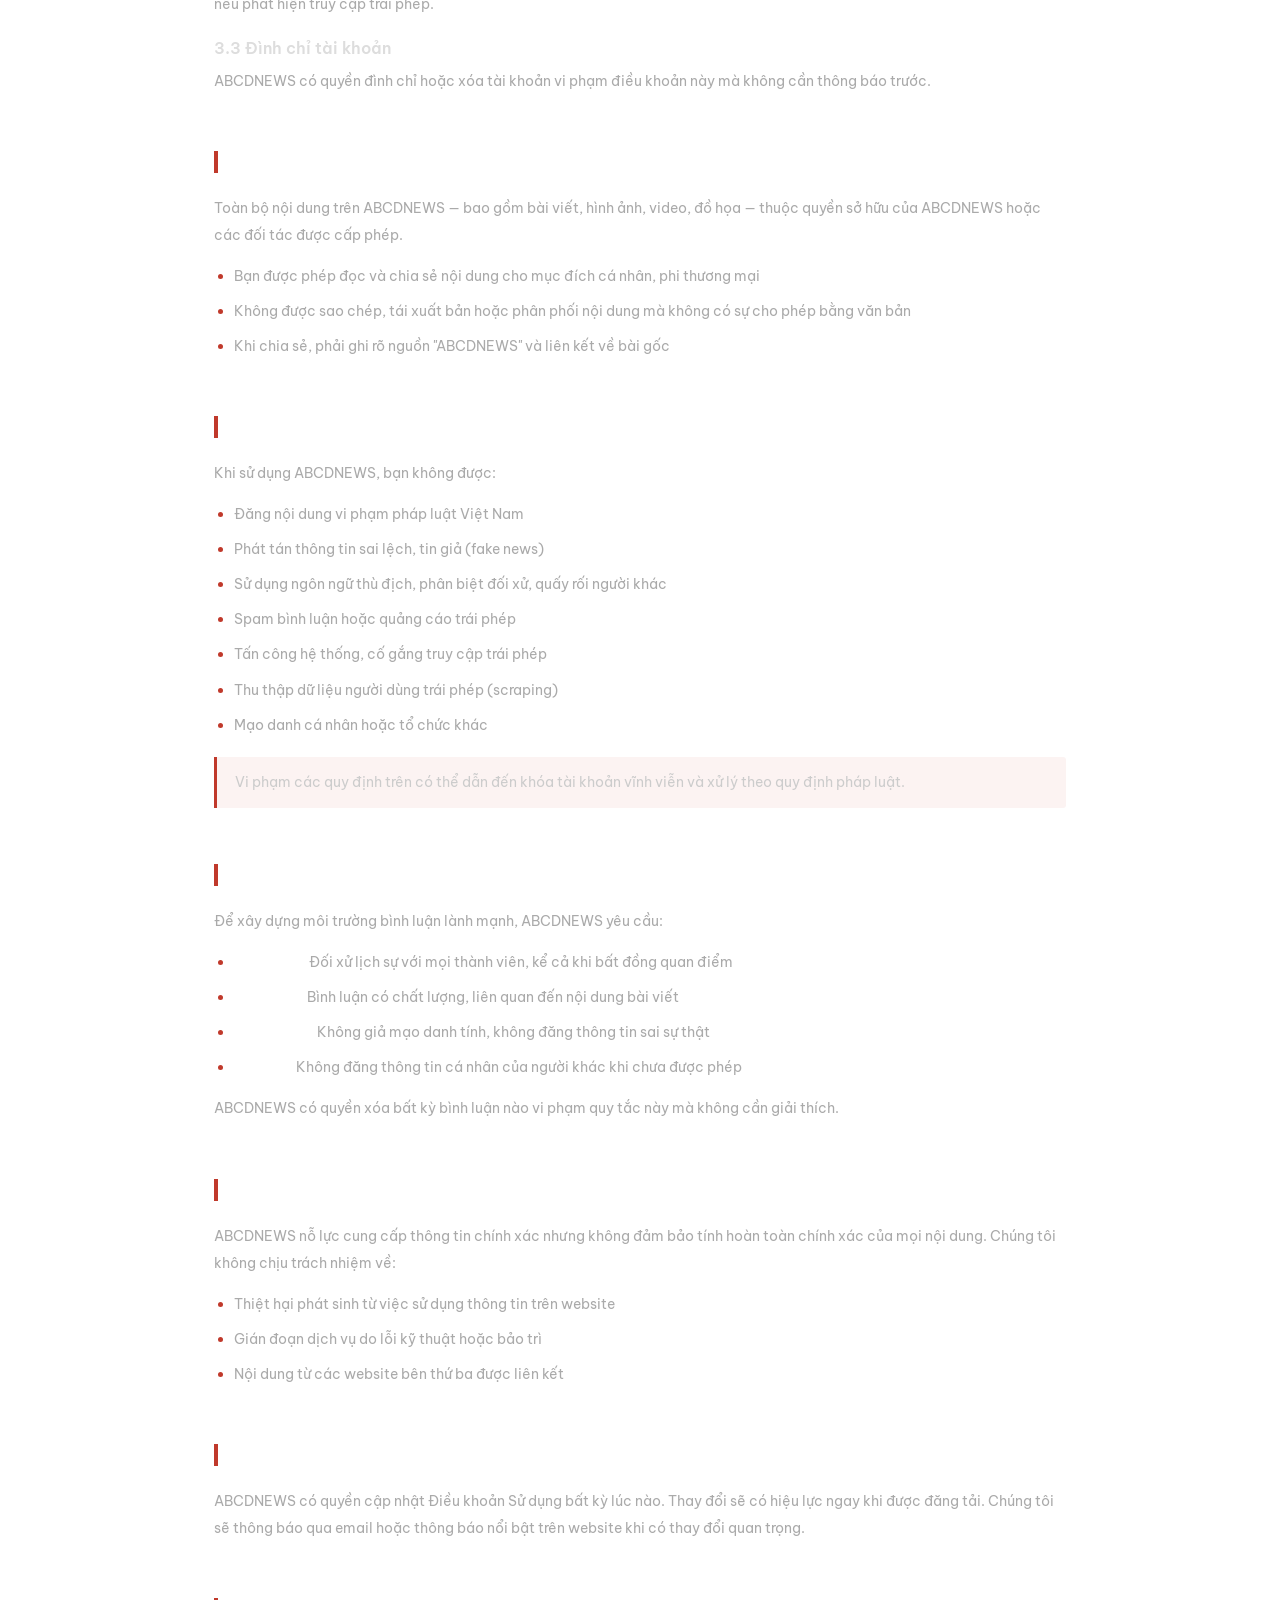
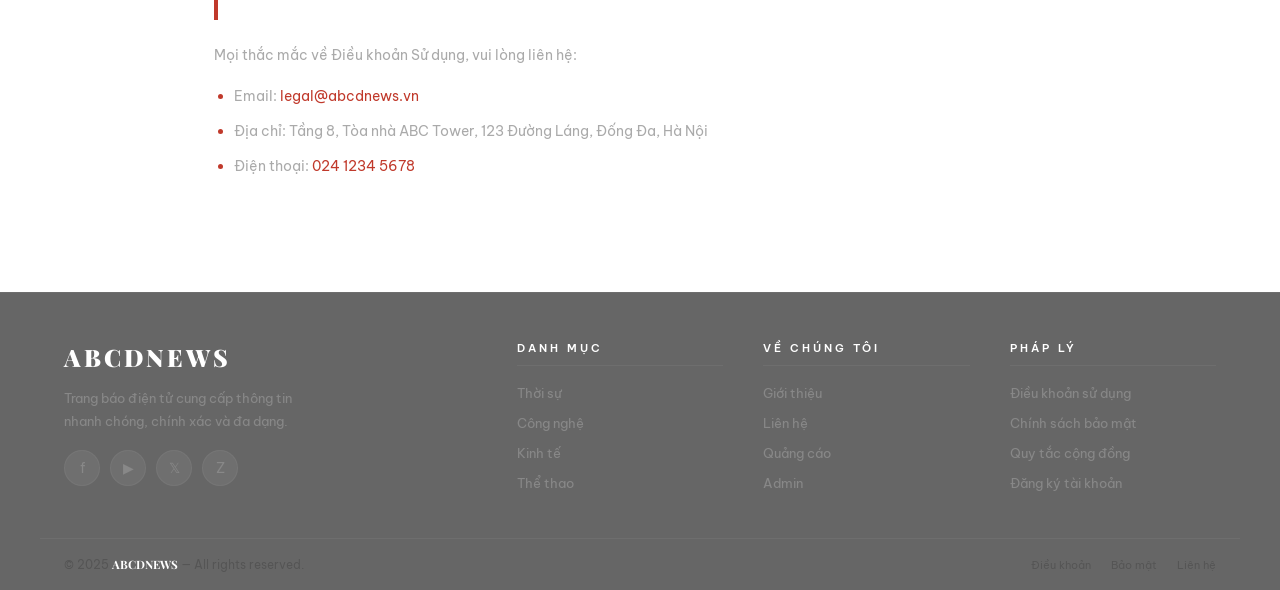
<file: terms.html>
<!DOCTYPE html>
<html lang="vi">
<head>
  <meta charset="UTF-8"/>
  <meta name="viewport" content="width=device-width, initial-scale=1.0"/>
  <title>Điều khoản sử dụng — ABCDNEWS</title>
  <link href="https://fonts.googleapis.com/css2?family=Playfair+Display:wght@700;900&family=Be+Vietnam+Pro:wght@300;400;500;600&display=swap" rel="stylesheet"/>
  <link rel="stylesheet" href="./assets/css/pages.css"/>
  <style>
    .toc{background:rgba(22,22,26,0.72);border:1px solid rgba(160,160,160,0.13);border-radius:3px;padding:24px 28px;margin-bottom:40px;}
    .toc h3{font-size:0.70rem;letter-spacing:3px;text-transform:uppercase;color:#c0392b;margin-bottom:14px;}
    .toc ol{padding-left:20px;}
    .toc ol li{font-size:0.84rem;color:#aaa;margin-bottom:8px;}
    .toc ol li a{color:#aaa;transition:color 0.2s;}
    .toc ol li a:hover{color:#c0392b;}
    .update-badge{display:inline-flex;align-items:center;gap:8px;background:rgba(192,57,43,0.08);border:1px solid rgba(192,57,43,0.2);border-radius:2px;padding:6px 14px;font-size:0.72rem;color:#c0392b;letter-spacing:1px;margin-bottom:32px;}
    .highlight-box{background:rgba(192,57,43,0.06);border-left:3px solid #c0392b;border-radius:0 3px 3px 0;padding:14px 18px;margin:18px 0;font-size:0.86rem;color:#ccc;line-height:1.7;}
  </style>
</head>
<body>
<header>
  <div class="header-top">
    <a href="index.html" class="logo">ABCDNEWS</a>
    <button class="btn-home" onclick="location.href='index.html'">← Trang chủ</button>
  </div>
</header>

<div class="page-wrap">
<div class="container">

  <div class="page-hero">
    <div class="page-tag">Pháp lý</div>
    <h1 class="page-title">Điều khoản<br/>sử dụng</h1>
    <p class="page-subtitle">Vui lòng đọc kỹ các điều khoản này trước khi sử dụng dịch vụ của ABCDNEWS.</p>
  </div>

  <div class="update-badge">📅 Cập nhật lần cuối: 01/01/2025</div>

  <div class="toc">
    <h3>Mục lục</h3>
    <ol>
      <li><a href="#accept">Chấp nhận điều khoản</a></li>
      <li><a href="#service">Mô tả dịch vụ</a></li>
      <li><a href="#account">Tài khoản người dùng</a></li>
      <li><a href="#content">Nội dung và bản quyền</a></li>
      <li><a href="#prohibited">Hành vi bị cấm</a></li>
      <li><a href="#community">Quy tắc cộng đồng</a></li>
      <li><a href="#disclaimer">Miễn trừ trách nhiệm</a></li>
      <li><a href="#change">Thay đổi điều khoản</a></li>
      <li><a href="#contact">Liên hệ</a></li>
    </ol>
  </div>

  <div class="section" id="accept">
    <h2>1. Chấp nhận điều khoản</h2>
    <p>Bằng việc truy cập và sử dụng website ABCDNEWS (abcdnews.vn), bạn đồng ý bị ràng buộc bởi các Điều khoản Sử dụng này. Nếu bạn không đồng ý với bất kỳ phần nào, vui lòng ngừng sử dụng dịch vụ của chúng tôi.</p>
    <div class="highlight-box">Việc tiếp tục sử dụng ABCDNEWS sau khi chúng tôi đăng các thay đổi đối với Điều khoản này được coi là bạn chấp nhận những thay đổi đó.</div>
  </div>

  <div class="section" id="service">
    <h2>2. Mô tả dịch vụ</h2>
    <p>ABCDNEWS cung cấp nền tảng tin tức trực tuyến bao gồm:</p>
    <ul>
      <li>Đọc và tìm kiếm các bài báo, tin tức miễn phí</li>
      <li>Đăng ký tài khoản để bình luận và tương tác</li>
      <li>Nhận thông báo bài viết mới theo danh mục yêu thích</li>
      <li>Chia sẻ bài viết lên mạng xã hội</li>
    </ul>
    <p>Chúng tôi bảo lưu quyền thay đổi, tạm ngưng hoặc chấm dứt bất kỳ tính năng nào mà không cần thông báo trước.</p>
  </div>

  <div class="section" id="account">
    <h2>3. Tài khoản người dùng</h2>
    <h3>3.1 Đăng ký</h3>
    <p>Để sử dụng một số tính năng (bình luận, react), bạn cần đăng ký tài khoản với thông tin chính xác, đầy đủ và cập nhật.</p>
    <h3>3.2 Bảo mật tài khoản</h3>
    <p>Bạn chịu trách nhiệm bảo mật mật khẩu và mọi hoạt động diễn ra dưới tài khoản của mình. Hãy thông báo ngay cho chúng tôi nếu phát hiện truy cập trái phép.</p>
    <h3>3.3 Đình chỉ tài khoản</h3>
    <p>ABCDNEWS có quyền đình chỉ hoặc xóa tài khoản vi phạm điều khoản này mà không cần thông báo trước.</p>
  </div>

  <div class="section" id="content">
    <h2>4. Nội dung và bản quyền</h2>
    <p>Toàn bộ nội dung trên ABCDNEWS — bao gồm bài viết, hình ảnh, video, đồ họa — thuộc quyền sở hữu của ABCDNEWS hoặc các đối tác được cấp phép.</p>
    <ul>
      <li>Bạn được phép đọc và chia sẻ nội dung cho mục đích cá nhân, phi thương mại</li>
      <li>Không được sao chép, tái xuất bản hoặc phân phối nội dung mà không có sự cho phép bằng văn bản</li>
      <li>Khi chia sẻ, phải ghi rõ nguồn "ABCDNEWS" và liên kết về bài gốc</li>
    </ul>
  </div>

  <div class="section" id="prohibited">
    <h2>5. Hành vi bị cấm</h2>
    <p>Khi sử dụng ABCDNEWS, bạn không được:</p>
    <ul>
      <li>Đăng nội dung vi phạm pháp luật Việt Nam</li>
      <li>Phát tán thông tin sai lệch, tin giả (fake news)</li>
      <li>Sử dụng ngôn ngữ thù địch, phân biệt đối xử, quấy rối người khác</li>
      <li>Spam bình luận hoặc quảng cáo trái phép</li>
      <li>Tấn công hệ thống, cố gắng truy cập trái phép</li>
      <li>Thu thập dữ liệu người dùng trái phép (scraping)</li>
      <li>Mạo danh cá nhân hoặc tổ chức khác</li>
    </ul>
    <div class="highlight-box">Vi phạm các quy định trên có thể dẫn đến khóa tài khoản vĩnh viễn và xử lý theo quy định pháp luật.</div>
  </div>

  <div class="section" id="community">
    <h2>6. Quy tắc cộng đồng</h2>
    <p>Để xây dựng môi trường bình luận lành mạnh, ABCDNEWS yêu cầu:</p>
    <ul>
      <li><strong style="color:#fff;">Tôn trọng:</strong> Đối xử lịch sự với mọi thành viên, kể cả khi bất đồng quan điểm</li>
      <li><strong style="color:#fff;">Xây dựng:</strong> Bình luận có chất lượng, liên quan đến nội dung bài viết</li>
      <li><strong style="color:#fff;">Trung thực:</strong> Không giả mạo danh tính, không đăng thông tin sai sự thật</li>
      <li><strong style="color:#fff;">An toàn:</strong> Không đăng thông tin cá nhân của người khác khi chưa được phép</li>
    </ul>
    <p>ABCDNEWS có quyền xóa bất kỳ bình luận nào vi phạm quy tắc này mà không cần giải thích.</p>
  </div>

  <div class="section" id="disclaimer">
    <h2>7. Miễn trừ trách nhiệm</h2>
    <p>ABCDNEWS nỗ lực cung cấp thông tin chính xác nhưng không đảm bảo tính hoàn toàn chính xác của mọi nội dung. Chúng tôi không chịu trách nhiệm về:</p>
    <ul>
      <li>Thiệt hại phát sinh từ việc sử dụng thông tin trên website</li>
      <li>Gián đoạn dịch vụ do lỗi kỹ thuật hoặc bảo trì</li>
      <li>Nội dung từ các website bên thứ ba được liên kết</li>
    </ul>
  </div>

  <div class="section" id="change">
    <h2>8. Thay đổi điều khoản</h2>
    <p>ABCDNEWS có quyền cập nhật Điều khoản Sử dụng bất kỳ lúc nào. Thay đổi sẽ có hiệu lực ngay khi được đăng tải. Chúng tôi sẽ thông báo qua email hoặc thông báo nổi bật trên website khi có thay đổi quan trọng.</p>
  </div>

  <div class="section" id="contact">
    <h2>9. Liên hệ</h2>
    <p>Mọi thắc mắc về Điều khoản Sử dụng, vui lòng liên hệ:</p>
    <ul>
      <li>Email: <a href="mailto:legal@abcdnews.vn" style="color:#c0392b;">legal@abcdnews.vn</a></li>
      <li>Địa chỉ: Tầng 8, Tòa nhà ABC Tower, 123 Đường Láng, Đống Đa, Hà Nội</li>
      <li>Điện thoại: <a href="tel:02412345678" style="color:#c0392b;">024 1234 5678</a></li>
    </ul>
  </div>

</div>
</div>

<footer>
  <div class="footer-top">
    <div class="footer-brand">
      <span class="footer-logo">ABCDNEWS</span>
      <p>Trang báo điện tử cung cấp thông tin nhanh chóng, chính xác và đa dạng.</p>
      <div class="footer-socials">
        <a class="social-btn">f</a><a class="social-btn">▶</a>
        <a class="social-btn">𝕏</a><a class="social-btn">Z</a>
      </div>
    </div>
    <div class="footer-col"><h4>Danh mục</h4><ul>
      <li><a href="index.html">Thời sự</a></li><li><a href="index.html">Công nghệ</a></li>
      <li><a href="index.html">Kinh tế</a></li><li><a href="index.html">Thể thao</a></li>
    </ul></div>
    <div class="footer-col"><h4>Về chúng tôi</h4><ul>
      <li><a href="about.html">Giới thiệu</a></li>
      <li><a href="contact.html">Liên hệ</a></li>
      <li><a href="contact.html#ads">Quảng cáo</a></li>
      <li><a href="admin-login.html">Admin</a></li>
    </ul></div>
    <div class="footer-col"><h4>Pháp lý</h4><ul>
      <li><a href="terms.html">Điều khoản sử dụng</a></li>
      <li><a href="privacy.html">Chính sách bảo mật</a></li>
      <li><a href="terms.html#community">Quy tắc cộng đồng</a></li>
      <li><a href="auth.html">Đăng ký tài khoản</a></li>
    </ul></div>
  </div>
  <div class="footer-bottom">
    <p>© 2025 <strong>ABCDNEWS</strong> — All rights reserved.</p>
    <div class="footer-links">
      <a href="terms.html">Điều khoản</a>
      <a href="privacy.html">Bảo mật</a>
      <a href="contact.html">Liên hệ</a>
    </div>
  </div>
</footer>
</body>
</html>
</file>
<file: assets/css/pages.css>
/* ================================================
   PAGES.CSS — CSS dùng chung cho các trang tĩnh
   about, contact, terms, privacy
   ================================================ */
*{margin:0;padding:0;box-sizing:border-box;}
a{text-decoration:none;color:inherit;}
body{
  background:
    radial-gradient(ellipse at 20% 5%,#787878 0%,transparent 50%),
    radial-gradient(ellipse at 78% 22%,#525252 0%,transparent 44%),
    radial-gradient(ellipse at 48% 62%,#2e2e2e 0%,transparent 55%),
    linear-gradient(165deg,#686868 0%,#3c3c3c 25%,#1a1a1a 52%,#070707 100%);
  background-attachment:fixed;
  min-height:100vh;color:#ececec;
  font-family:'Be Vietnam Pro',sans-serif;
  display:flex;flex-direction:column;
}
header{border-bottom:1px solid rgba(160,160,160,0.13);position:sticky;top:0;z-index:100;background:rgba(10,10,12,0.92);backdrop-filter:blur(18px);}
.header-top{display:flex;align-items:center;justify-content:space-between;padding:15px 48px;}
.logo{font-family:'Playfair Display',serif;font-size:1.6rem;font-weight:900;color:#fff;letter-spacing:3px;}
.btn-home{background:none;border:1px solid rgba(160,160,160,0.22);color:#ececec;font-family:'Be Vietnam Pro',sans-serif;font-size:0.72rem;font-weight:500;letter-spacing:2px;text-transform:uppercase;padding:8px 18px;border-radius:2px;cursor:pointer;transition:all 0.2s;}
.btn-home:hover{border-color:#c0392b;color:#c0392b;}
.page-wrap{flex:1;}
.container{max-width:900px;margin:0 auto;padding:60px 24px;}
.page-hero{text-align:center;margin-bottom:56px;padding-bottom:48px;border-bottom:1px solid rgba(160,160,160,0.13);}
.page-tag{font-size:0.62rem;letter-spacing:4px;text-transform:uppercase;color:#c0392b;font-weight:700;margin-bottom:16px;}
.page-title{font-family:'Playfair Display',serif;font-size:2.8rem;line-height:1.2;color:#fff;margin-bottom:20px;}
.page-subtitle{font-size:0.92rem;color:#888;line-height:1.85;max-width:560px;margin:0 auto;}
.section{margin-bottom:52px;}
.section h2{font-family:'Playfair Display',serif;font-size:1.4rem;color:#fff;margin-bottom:18px;display:flex;align-items:center;gap:12px;}
.section h2::before{content:'';width:4px;height:22px;background:#c0392b;display:block;flex-shrink:0;}
.section h3{font-size:1rem;color:#ddd;margin:20px 0 10px;font-weight:600;}
.section p{font-size:0.90rem;color:#aaa;line-height:1.88;margin-bottom:14px;}
.section ul{padding-left:20px;margin-bottom:14px;}
.section ul li{font-size:0.90rem;color:#aaa;line-height:1.88;margin-bottom:8px;}
.section ul li::marker{color:#c0392b;}
footer{background:rgba(0,0,0,0.6);backdrop-filter:blur(12px);border-top:1px solid rgba(160,160,160,0.13);}
.footer-top{max-width:1200px;margin:0 auto;display:grid;grid-template-columns:2fr 1fr 1fr 1fr;gap:40px;padding:48px 24px 36px;}
.footer-logo{font-family:'Playfair Display',serif;font-size:1.5rem;font-weight:900;color:#fff;letter-spacing:3px;margin-bottom:14px;display:block;}
.footer-brand p{font-size:0.80rem;color:#888;line-height:1.75;max-width:260px;}
.footer-socials{display:flex;gap:10px;margin-top:18px;}
.social-btn{width:36px;height:36px;border-radius:50%;background:rgba(255,255,255,0.06);border:1px solid rgba(160,160,160,0.13);display:flex;align-items:center;justify-content:center;font-size:0.85rem;cursor:pointer;transition:all 0.2s;color:#888;}
.social-btn:hover{background:#c0392b;border-color:#c0392b;color:#fff;}
.footer-col h4{font-size:0.68rem;letter-spacing:3px;text-transform:uppercase;color:#fff;font-weight:600;margin-bottom:16px;padding-bottom:10px;border-bottom:1px solid rgba(160,160,160,0.13);}
.footer-col ul{list-style:none;padding:0;}
.footer-col ul li{margin-bottom:10px;}
.footer-col ul li a{font-size:0.80rem;color:#888;transition:color 0.2s;}
.footer-col ul li a:hover{color:#c0392b;}
.footer-bottom{border-top:1px solid rgba(160,160,160,0.13);padding:18px 24px;display:flex;align-items:center;justify-content:space-between;max-width:1200px;margin:0 auto;}
.footer-bottom p{font-size:0.72rem;color:#555;}
.footer-bottom strong{color:#fff;font-family:'Playfair Display',serif;}
.footer-links{display:flex;gap:20px;}
.footer-links a{font-size:0.70rem;color:#555;transition:color 0.2s;}
.footer-links a:hover{color:#c0392b;}
@media(max-width:768px){
  .header-top{padding:13px 16px;}
  .container{padding:40px 16px;}
  .page-title{font-size:2rem;}
  .footer-top{grid-template-columns:1fr 1fr;gap:24px;padding:32px 16px 24px;}
  .footer-bottom{flex-direction:column;gap:10px;text-align:center;padding:16px;}
}
@media(max-width:500px){.footer-top{grid-template-columns:1fr;}}
</file>
